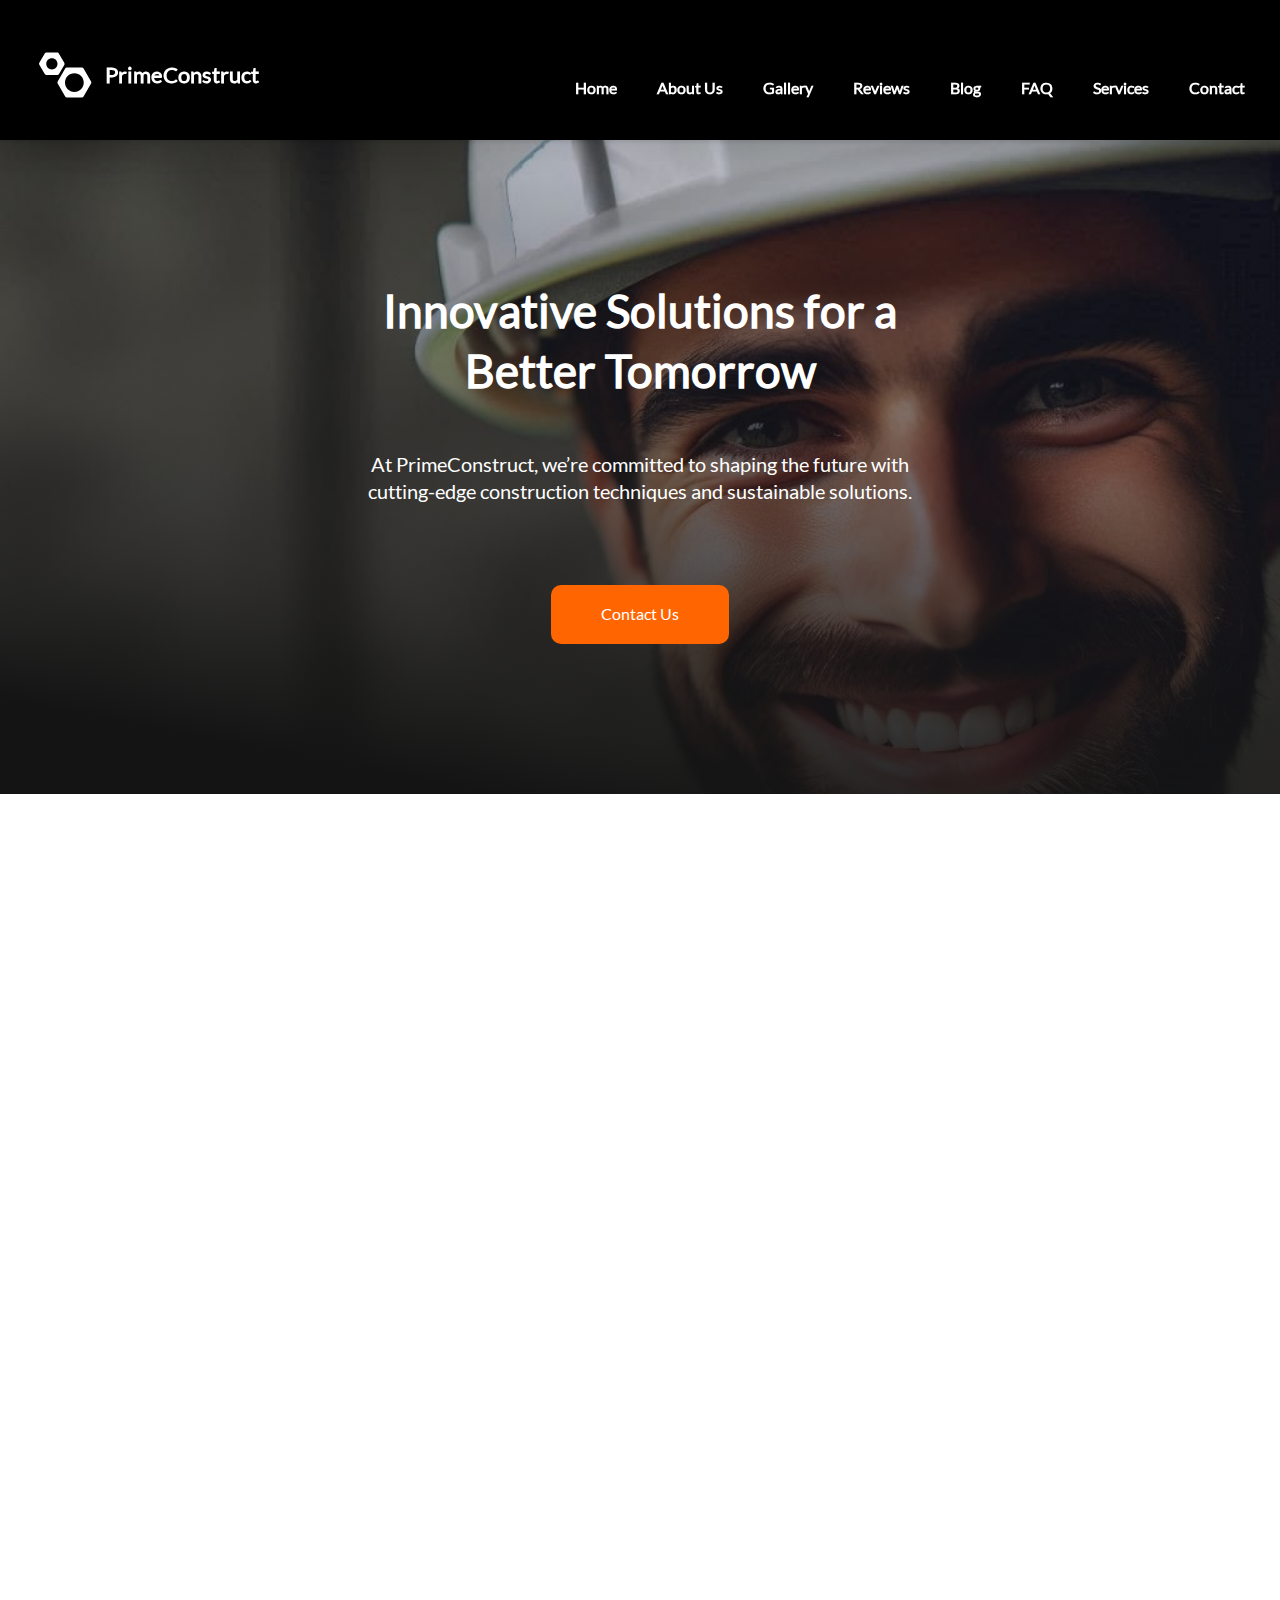
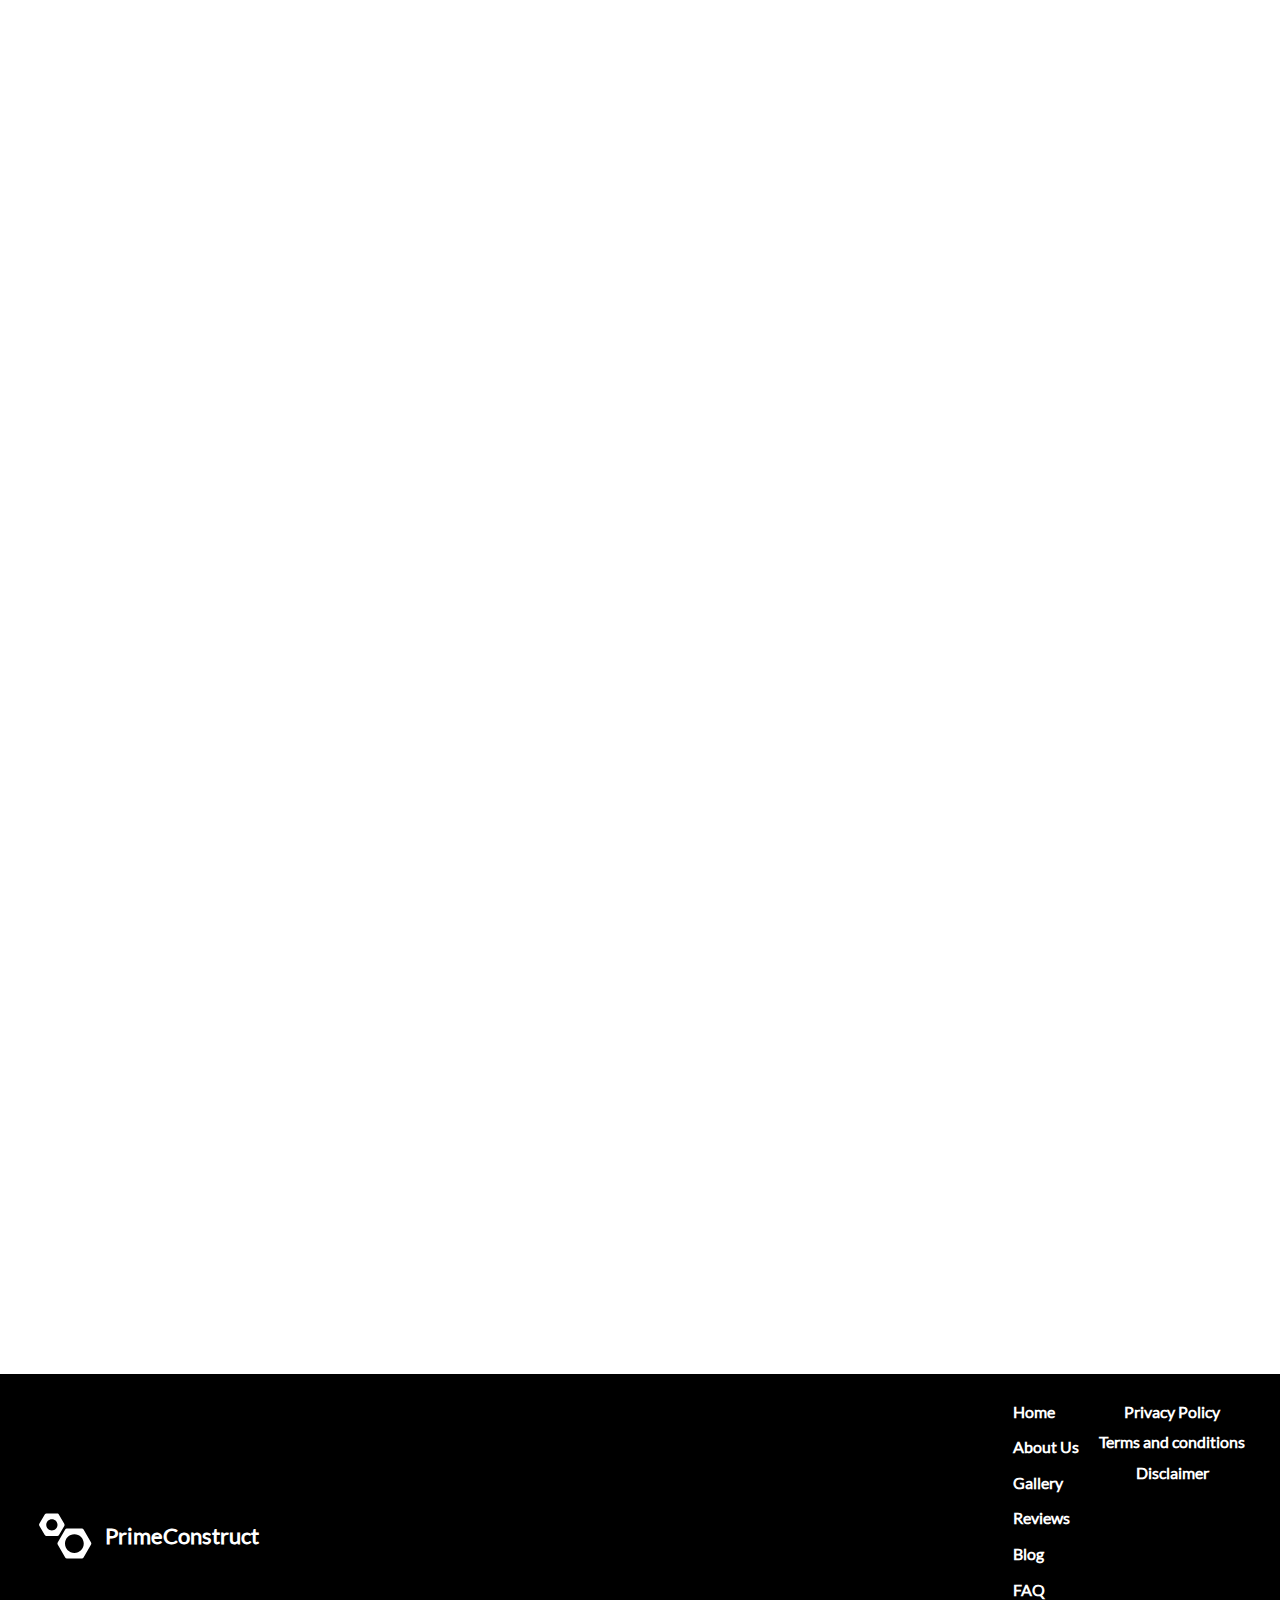
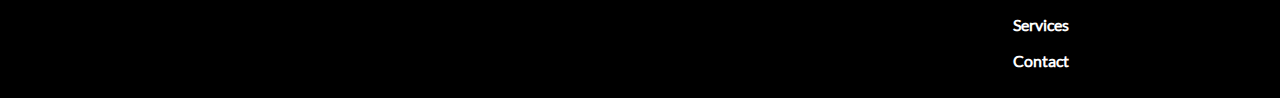
<file: index.html>
<!DOCTYPE html>
<html lang="en">

<head>
    <meta charset="UTF-8">
    <meta name="viewport" content="width=device-width, initial-scale=1.0">
    <title>PrimeConstruct - Creating Buildings That Shape the Future</title>
    <meta name="description"
        content="At PrimeConstruct, we build for the future, offering sustainable and cutting-edge construction services.">

    <link rel="stylesheet" href="css/style.css">
    <link rel="icon" type="image/x-icon" href="favicon.ico">
</head>

<body>
    <div class="wrapper">
        <div id="header-placeholder"></div>
        <main>
            <section class="baner section">
                <div class="baner__container">
                    <div class="baner__title">
                        <h1>
                            Innovative Solutions for a Better Tomorrow
                        </h1>
                    </div>
                    <div class="baner__desc">
                        <p>
                            At PrimeConstruct, we’re committed to shaping the future with cutting-edge construction
                            techniques and sustainable solutions.
                        </p>
                    </div>
                    <div class="baner__btn">
                        <a href="contact.html">Contact Us</a>
                    </div>
                </div>
            </section>
            <section class="statistic section">
                <div class="statistic__container">
                    <div class="statistic__title">
                        <h2>
                            Our Achievements at a Glance
                        </h2>
                    </div>
                    <div class="statistic__items">
                        <div class="statistic__item">
                            <div class="statistic__item-title">
                                <h2>
                                    500+
                                </h2>
                            </div>
                            <div class="statistic__item-subtitle">
                                <p>
                                    Completed Projects
                                </p>
                            </div>
                        </div>
                        <div class="statistic__item">
                            <div class="statistic__item-title">
                                <h2>
                                    98%
                                </h2>
                            </div>
                            <div class="statistic__item-subtitle">
                                <p>
                                    Customer Satisfaction
                                </p>
                            </div>
                        </div>
                        <div class="statistic__item">
                            <div class="statistic__item-title">
                                <h2>
                                    120+
                                </h2>
                            </div>
                            <div class="statistic__item-subtitle">
                                <p>
                                    Skilled Professionals
                                </p>
                            </div>
                        </div>
                    </div>
                </div>
            </section>
            <section class="info section">
                <div class="info__container">
                    <div class="info__left">
                        <div class="info__title">
                            <h2>
                                Building a Sustainable Future
                            </h2>
                        </div>
                        <div class="info__desc">
                            <p>
                                At PrimeConstruct, we believe in the power of construction to transform not just
                                landscapes, but entire communities. Our commitment to sustainability drives us to
                                implement eco-friendly practices in every project, ensuring that we leave a positive
                                impact on the environment and the people we serve.
                            </p>
                            <br>
                            <p>With over 20 years of experience in the construction industry, our team of dedicated
                                professionals is equipped with the knowledge and expertise to tackle any challenge. From
                                residential homes to commercial buildings, we focus on delivering quality and excellence
                                in every endeavor. We understand that each project is unique, and we work closely with
                                our clients to bring their visions to life while maintaining the highest standards of
                                safety and quality.</p>
                            <br>
                            <p>
                                Innovation is at the heart of what we do. We leverage the latest technologies and
                                construction methods to enhance efficiency and reduce waste, making sure that our
                                processes are as streamlined and environmentally friendly as possible.
                            </p>

                        </div>
                    </div>
                    <div class="info__right">
                        <div class="info__img">
                            <img src="assets/img/info.jpeg" alt="info">
                        </div>
                    </div>
                </div>
            </section>

            <section class="consultation section">
                <div class="consultation__container">
                    <div class="consultation__left">
                        <div class="consultation__img">
                            <img src="assets/img/consultation.jpeg" alt="consultation">
                        </div>
                    </div>
                    <div class="consultation__right">
                        <div class="consultation__title">
                            <h2>
                                Start Your Journey with Us
                            </h2>
                        </div>
                        <form class="consultation__form" action="thanks_form.php" method="post">
                            <div class="consultation__form-main">
                                <input type="text" placeholder="Your name" required name="name">
                                <input type="email" placeholder="Your email" required name="email">
                                <textarea name="message" placeholder="Your Message" cols="30" rows="5"
                                    required></textarea>
                                <button type="submit" required>Send</button>
                            </div>
                            <div class="checkbox-consultation">
                                <input name="privacy" value="on" type="checkbox" required>
                                <span>I accept
                                    <a href="privacy-policy.html">
                                        the Privacy Policy
                                    </a>
                                </span>
                            </div>
                        </form>
                    </div>
                </div>
            </section>
        </main>
        <div id="footer-placeholder"></div>
    </div>
    <script src="js/header.js"></script>
    <script src="js/footer.js"></script>
    <script src="js/smooth.js"></script>
</body>

</html>
</file>
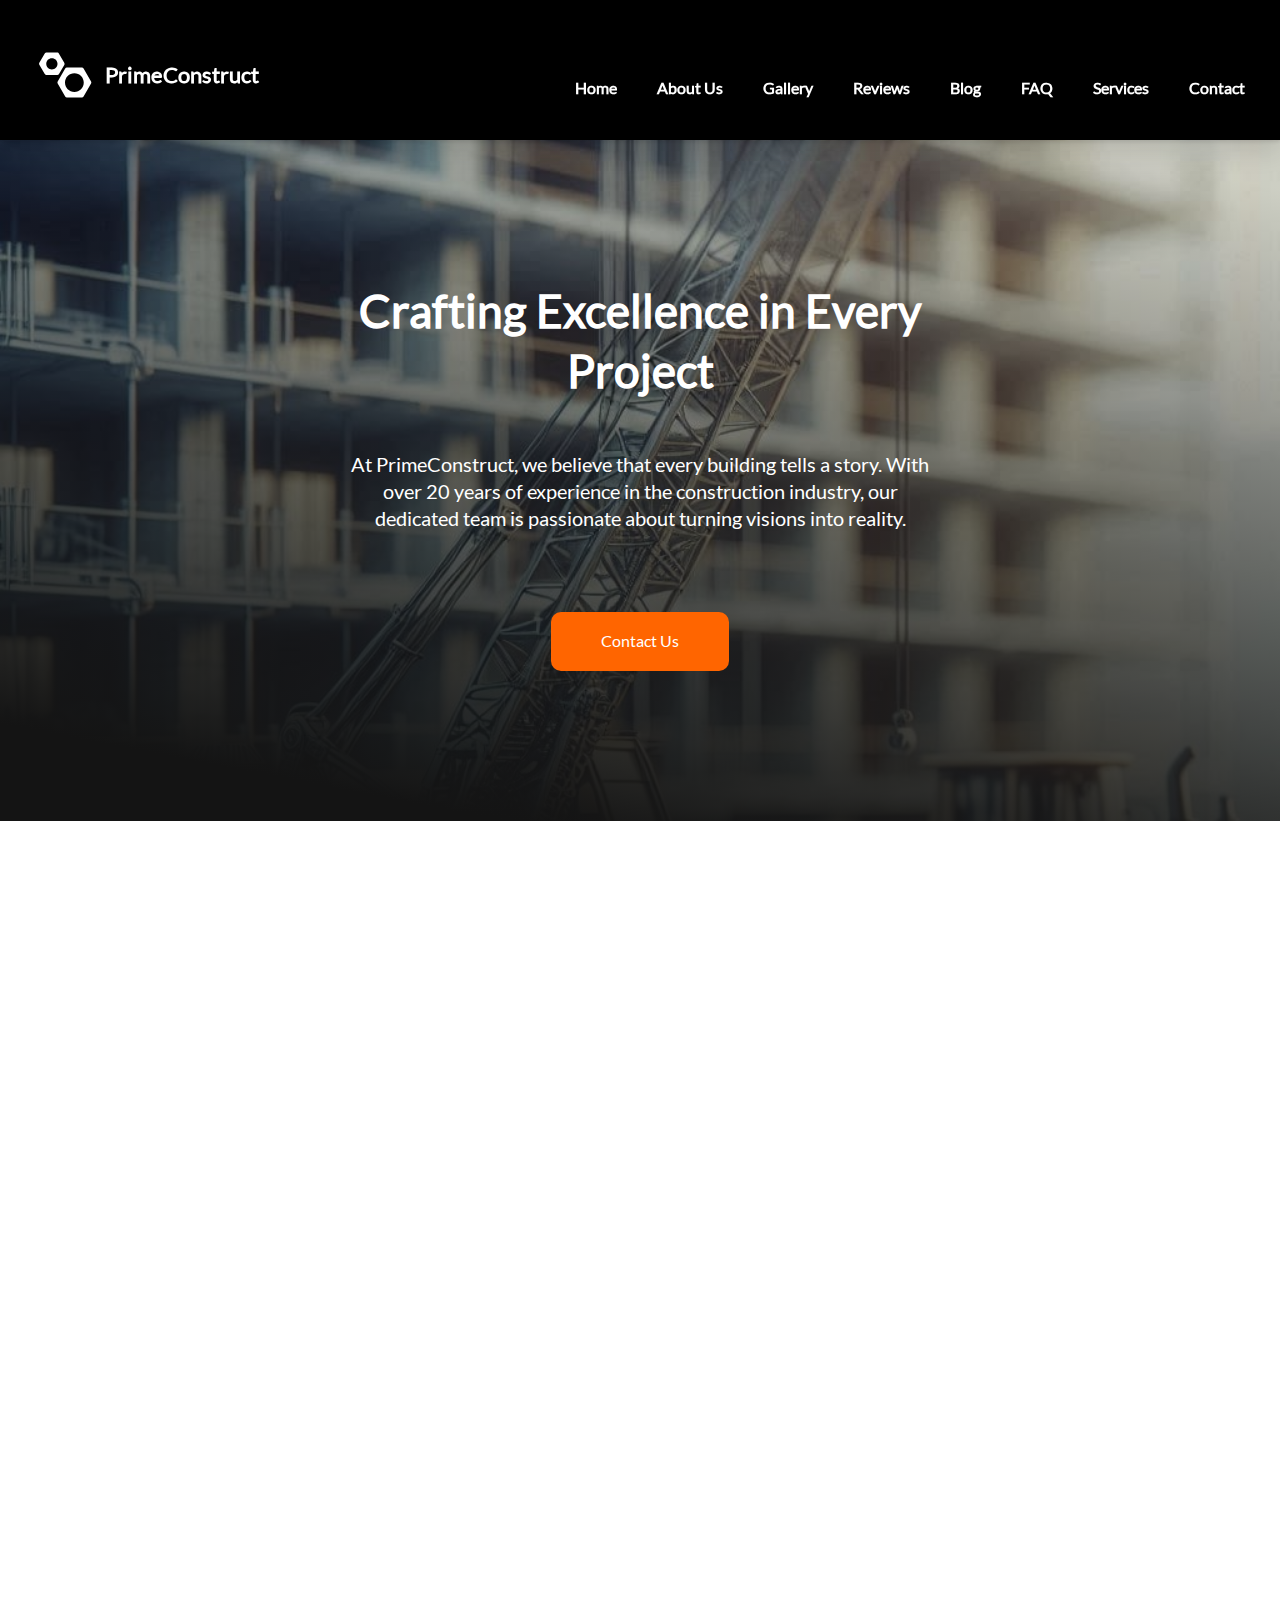
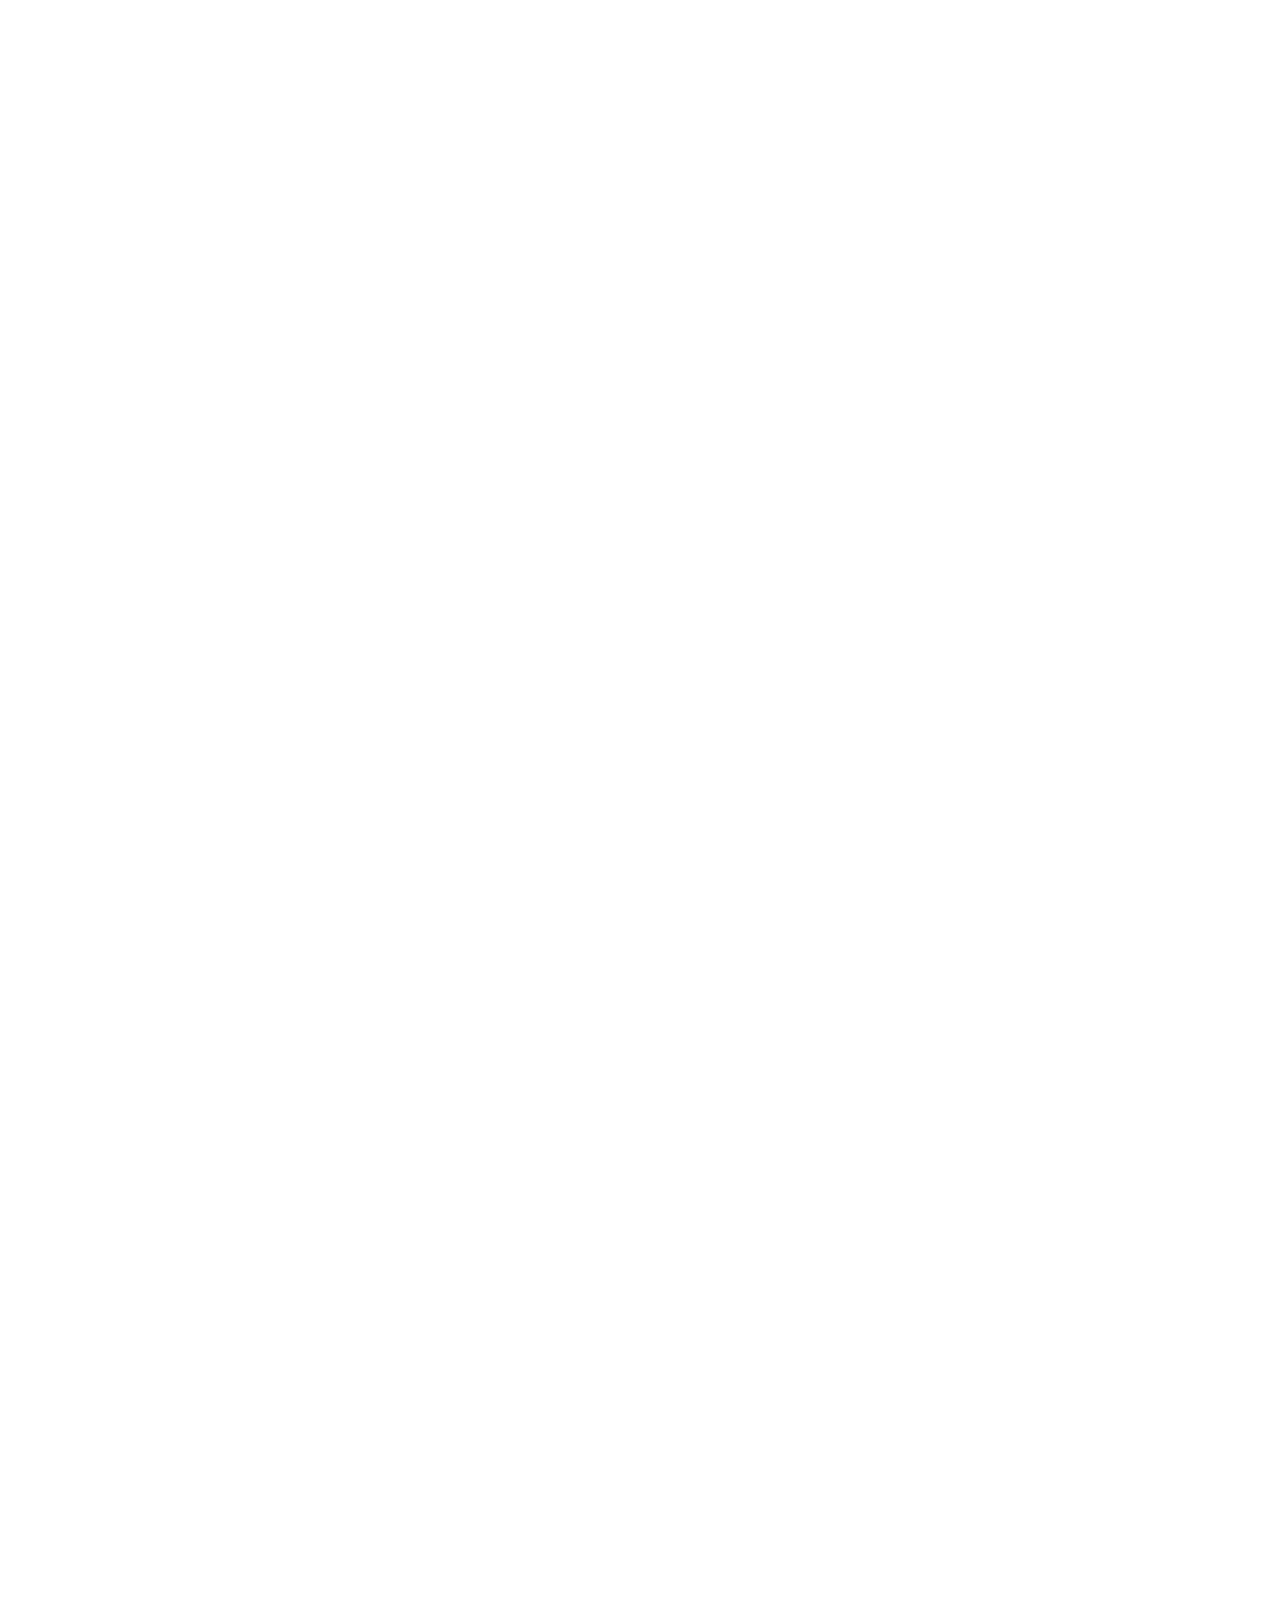
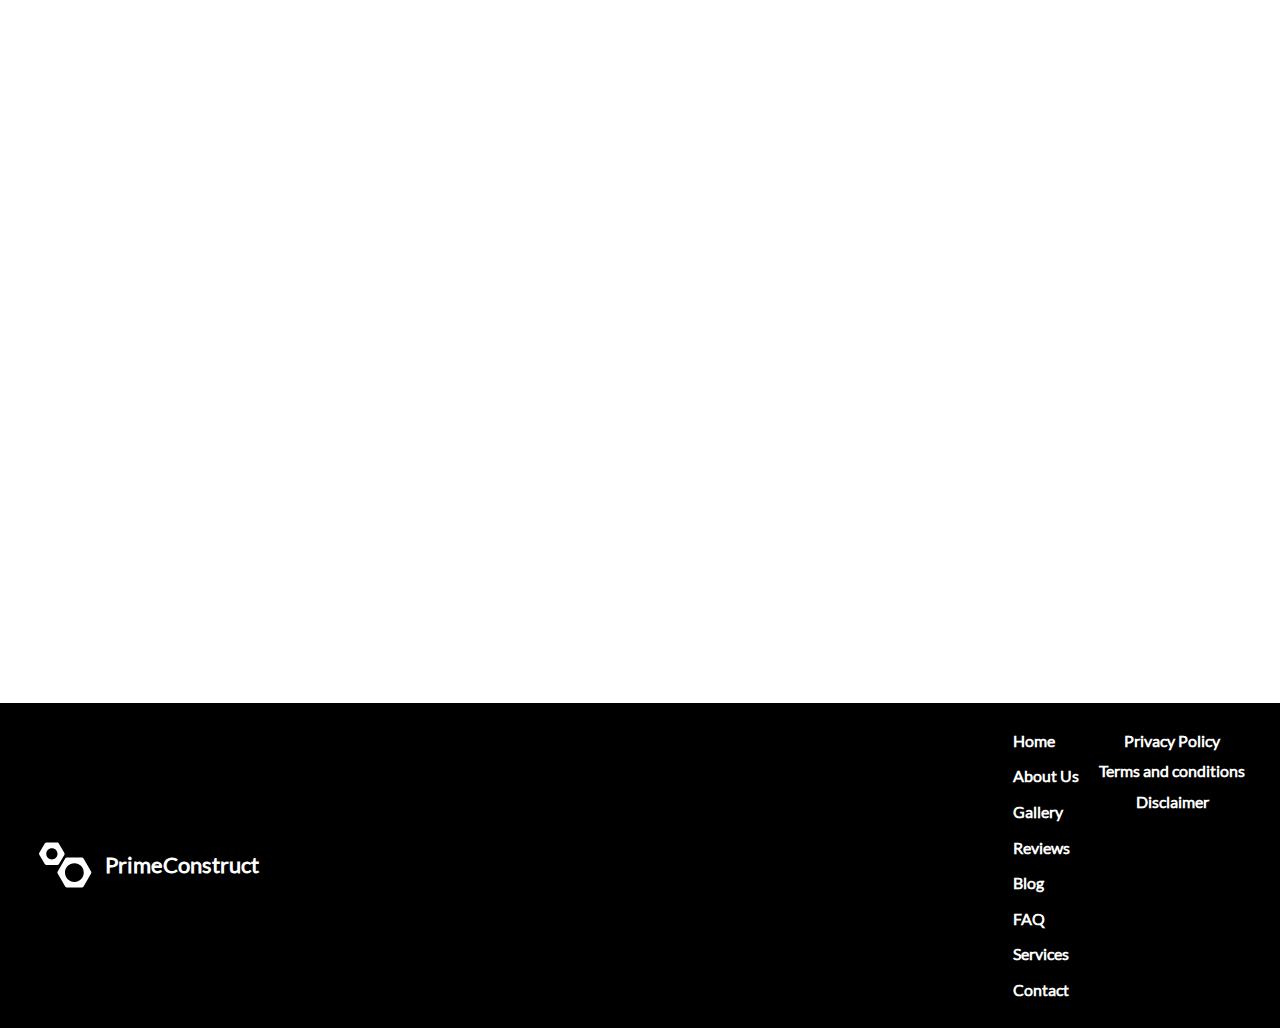
<file: about.html>
<!DOCTYPE html>
<html lang="en">

<head>
    <meta charset="UTF-8">
    <meta name="viewport" content="width=device-width, initial-scale=1.0">
    <title>PrimeConstruct - Your Trusted Partner in Building Excellence</title>
    <meta name="description"
        content="PrimeConstruct offers top-tier construction services, delivering innovative building solutions with quality and precision.">

    <link rel="stylesheet" href="css/style.css">
    <link rel="icon" type="image/x-icon" href="favicon.ico">
</head>

<body>
    <div class="wrapper">
        <div id="header-placeholder"></div>
        <main>
            <section class="about section">
                <div class="about__container">
                    <div class="about__title">
                        <h1>
                            Crafting Excellence in Every Project
                        </h1>
                    </div>
                    <div class="about__desc">
                        <p>
                            At PrimeConstruct, we believe that every building tells a story. With over 20 years of
                            experience in the construction industry, our dedicated team is passionate about turning
                            visions into reality.
                        </p>
                    </div>
                    <div class="about__btn">
                        <a href="contact.html">Contact Us</a>
                    </div>
                </div>
            </section>
            <section class="about-info section">
                <div class="about-info__container">
                    <div class="about-info__left">
                        <div class="about-info__title">
                            <h2>
                                Our Journey: Building Dreams with Integrity
                            </h2>
                        </div>
                        <div class="about-info__desc">
                            <p>
                                Welcome to PrimeConstruct, where our mission is to transform your dreams into tangible
                                realities. Established over two decades ago, we have built a reputation for excellence
                                in the construction industry by delivering high-quality projects that stand the test of
                                time. Our journey began with a simple idea: to create spaces that enhance the lives of
                                those who inhabit them.
                            </p>
                            <br>
                            <p>At PrimeConstruct, we understand that construction is not just about bricks and mortar;
                                it’s about people. Our team is comprised of skilled professionals, including architects,
                                engineers, and project managers, all dedicated to ensuring that every project reflects
                                our core values of integrity, innovation, and sustainability. We believe in
                                collaborating closely with our clients, listening to their needs, and providing tailored
                                solutions that exceed expectations.</p>
                            <br>
                            <p>
                                We are proud to embrace modern construction techniques and sustainable practices,
                                reducing our environmental impact while maintaining the highest standards of quality.
                            </p>

                        </div>
                    </div>
                    <div class="about-info__right">
                        <div class="about-info__img">
                            <img src="assets/img/aboutInfo.jpeg" alt="about-info">
                        </div>
                    </div>
                </div>
            </section>
            <section class="team section">
                <div class="team__container">
                    <div class="team__title">
                        <h2>
                            The Faces Behind Our Success
                        </h2>
                    </div>
                    <div class="team__items">
                        <div class="team__item">
                            <div class="team__item-img">
                                <img src="assets/img/team1.jpeg" alt="team">
                            </div>
                            <div class="team__item-content">
                                <div class="team__item-name">
                                    <p>
                                        John Doe
                                    </p>
                                </div>
                                <div class="team__item-desc">
                                    <p>
                                        With over 10 years of experience, John ensures that all projects run smoothly
                                        and efficiently from start to finish.
                                    </p>
                                </div>
                            </div>
                        </div>
                        <div class="team__item">
                            <div class="team__item-img">
                                <img src="assets/img/team2.jpeg" alt="team">
                            </div>
                            <div class="team__item-content">
                                <div class="team__item-name">
                                    <p>
                                        Jane Smith
                                    </p>
                                </div>
                                <div class="team__item-desc">
                                    <p>
                                        Jane brings creative visions to life, designing innovative structures that
                                        combine functionality and aesthetics.
                                    </p>
                                </div>
                            </div>
                        </div>
                        <div class="team__item">
                            <div class="team__item-img">
                                <img src="assets/img/team3.jpeg" alt="team">
                            </div>
                            <div class="team__item-content">
                                <div class="team__item-name">
                                    <p>
                                        Michael Brown
                                    </p>
                                </div>
                                <div class="team__item-desc">
                                    <p>
                                        Mike's expertise in construction techniques ensures that all builds meet the
                                        highest safety and quality standards.
                                    </p>
                                </div>
                            </div>
                        </div>
                        <div class="team__item">
                            <div class="team__item-img">
                                <img src="assets/img/team4.jpeg" alt="team">
                            </div>
                            <div class="team__item-content">
                                <div class="team__item-name">
                                    <p>
                                        Emily Davis
                                    </p>
                                </div>
                                <div class="team__item-desc">
                                    <p>
                                        Emily specializes in creating stunning interiors, focusing on creating spaces
                                        that reflect the client's vision and lifestyle.
                                    </p>
                                </div>
                            </div>
                        </div>
                    </div>
                </div>
            </section>
            <section class="subscribe section">
                <div class="subscribe__container">
                    <div class="subscribe__title">
                        <h2>
                            Stay Connected with PrimeConstruct
                        </h2>
                    </div>
                    <div class="subscribe__desc">
                        <p>Join our community and be the first to know about our latest projects, industry insights, and
                            exclusive offers. Subscribe to our newsletter and receive valuable updates straight to your
                            inbox.</p>
                    </div>
                    <form class="subscribe__form" action="thanks_form.php" method="post">
                        <div class="subscribe__form-main">
                            <input type="email" placeholder="Your email" required name="email">
                            <button type="submit" required>Subscribe</button>
                        </div>
                        <div class="checkbox-subscribe">
                            <input name="privacy" value="on" type="checkbox" required>
                            <span>I accept
                                <a href="privacy-policy.html">
                                    the Privacy Policy
                                </a>
                            </span>
                        </div>
                    </form>
                </div>
            </section>
        </main>
        <div id="footer-placeholder"></div>
    </div>
    <script src="js/header.js"></script>
    <script src="js/footer.js"></script>
    <script src="js/smooth.js"></script>
</body>

</html>
</file>
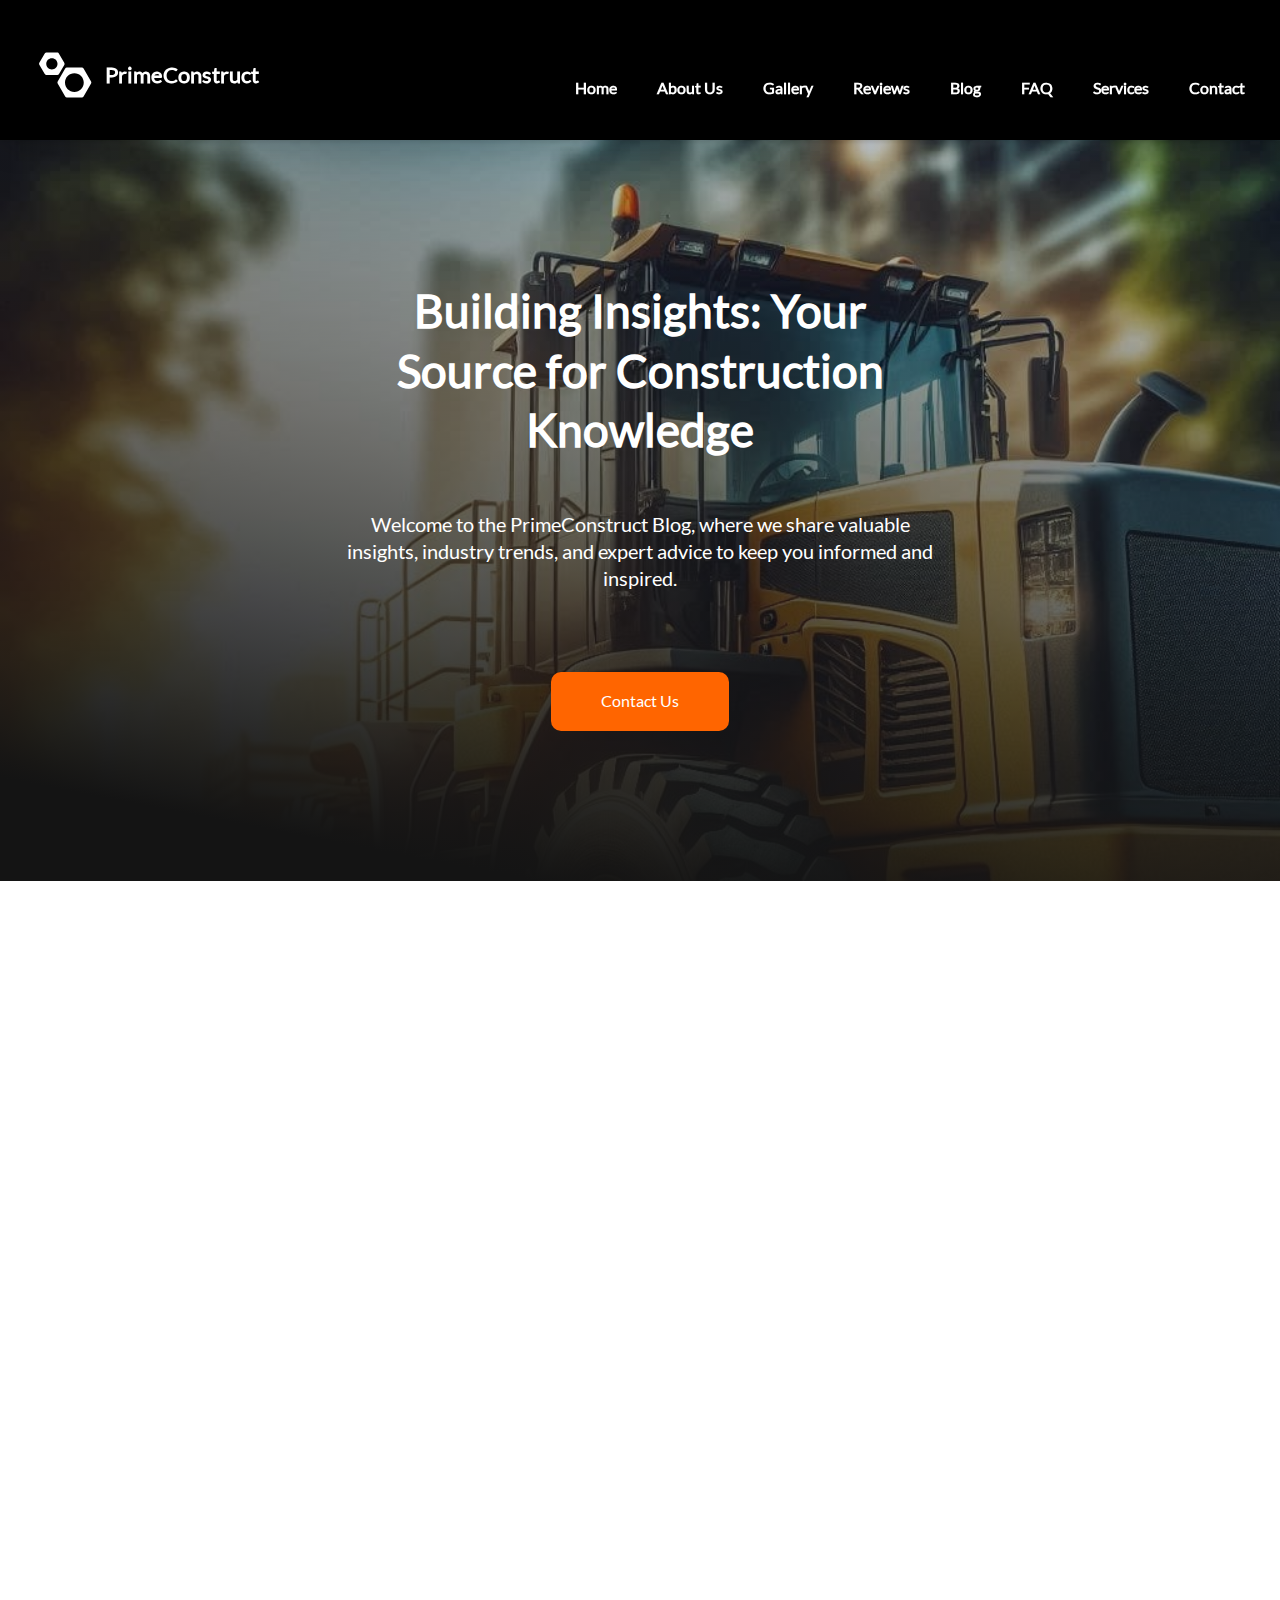
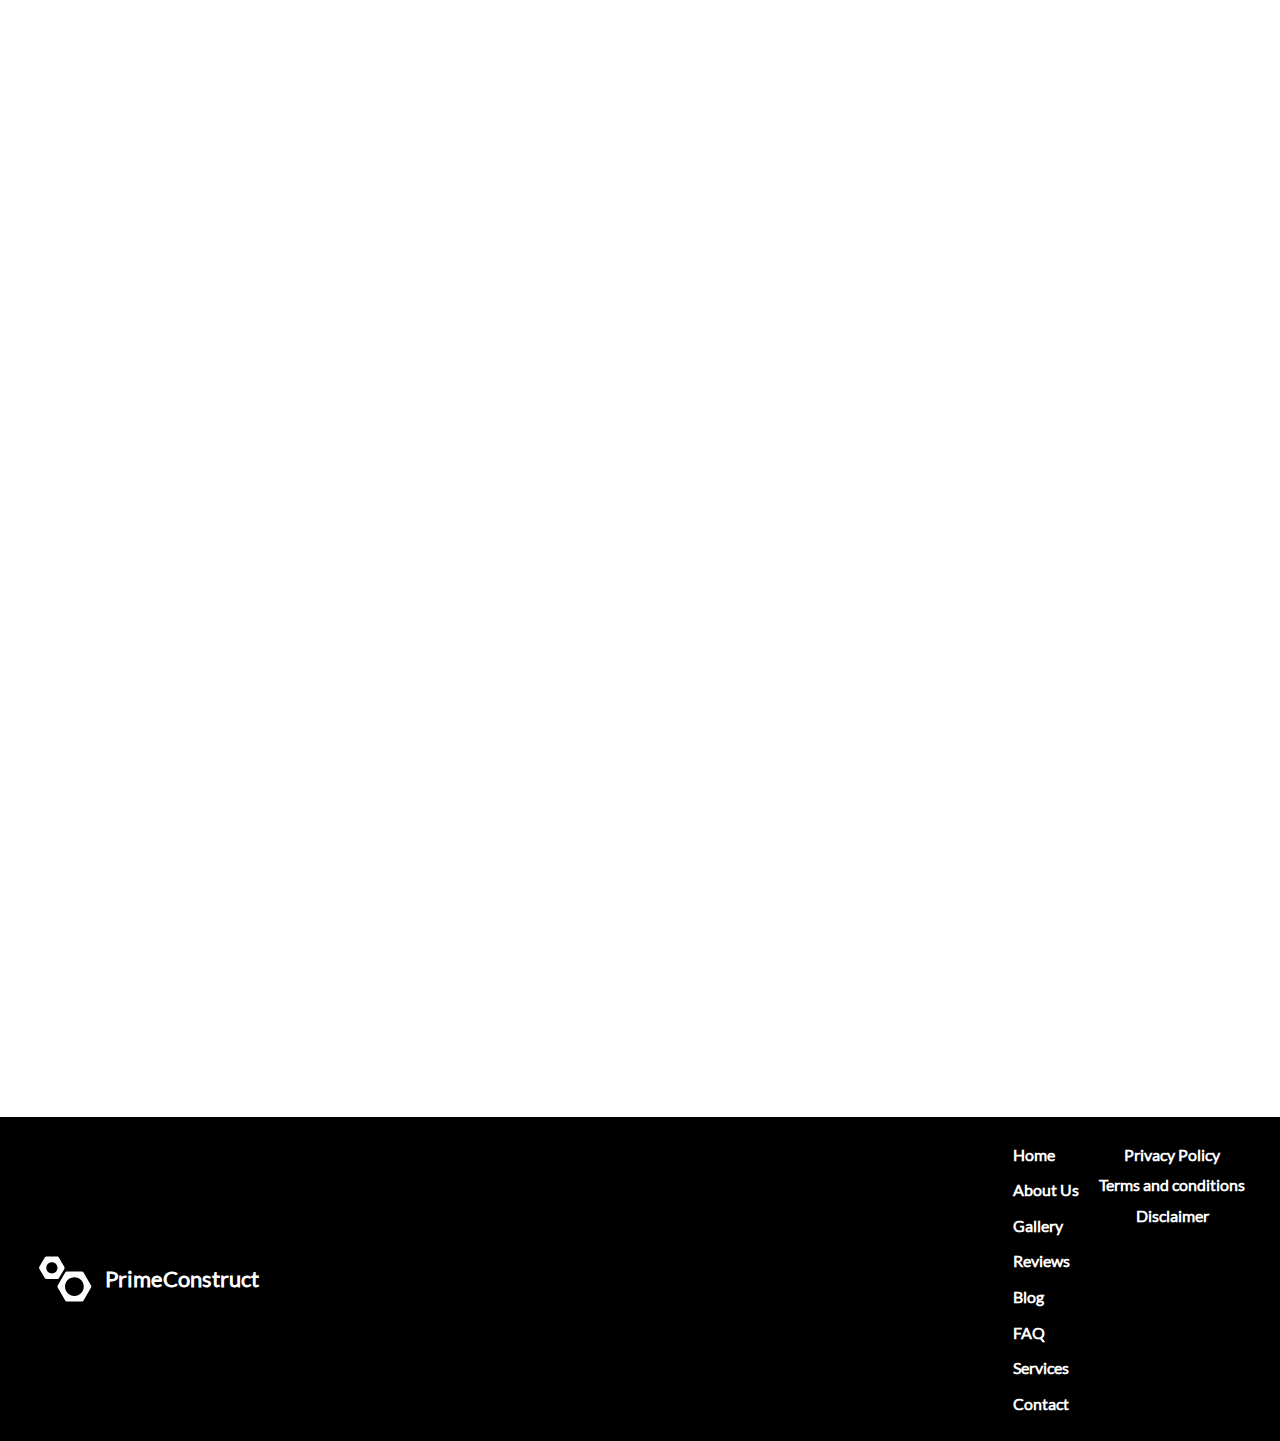
<file: blog.html>
<!DOCTYPE html>
<html lang="en">

<head>
    <meta charset="UTF-8">
    <meta name="viewport" content="width=device-width, initial-scale=1.0">
    <title>PrimeConstruct | Building a Better Future Together</title>
    <meta name="description"
        content="At PrimeConstruct, we specialize in sustainable and modern construction practices to bring your vision to life.">

    <link rel="stylesheet" href="css/style.css">
    <link rel="icon" type="image/x-icon" href="favicon.ico">
</head>

<body>
    <div class="wrapper">
        <div id="header-placeholder"></div>
        <main>
            <section class="blog-baner section">
                <div class="blog-baner__container">
                    <div class="blog-baner__title">
                        <h1>
                            Building Insights: Your Source for Construction Knowledge
                        </h1>
                    </div>
                    <div class="blog-baner__desc">
                        <p>
                            Welcome to the PrimeConstruct Blog, where we share valuable insights, industry trends, and
                            expert advice to keep you informed and inspired.
                        </p>
                    </div>
                    <div class="blog-baner__btn">
                        <a href="contact.html">Contact Us</a>
                    </div>
                </div>
            </section>
            <section class="blog section">
                <div class="blog__container">
                <div class="blog__title">
                    <h2>
                        Latest Insights from Our Blog
                    </h2>
                </div>
                <div class="blog__items">
                    <div class="blog__item">
                        <div class="blog__item-img">
                            <img src="assets/img/blog1.jpeg" alt="Innovative Building Materials">
                        </div>
                        <div class="blog__item-content">
                            <div class="blog__item-title">
                                <h3>
                                    Innovative Building Materials: The Future of Construction
                                </h3>
                            </div>
                            <div class="blog__item-desc">
                                <p>
                                    Explore the latest advancements in building materials that are shaping the future of
                                    construction. Discover how these innovations are enhancing durability and
                                    sustainability.
                                </p>
                            </div>
                        </div>
                    </div>
                    <div class="blog__item">
                        <div class="blog__item-img">
                            <img src="assets/img/blog2.jpeg" alt="Sustainable Practices">
                        </div>
                        <div class="blog__item-content">
                            <div class="blog__item-title">
                                <h3>
                                    Sustainable Practices in Construction
                                </h3>
                            </div>
                            <div class="blog__item-desc">
                                <p>
                                    Learn about sustainable building practices that not only benefit the environment but
                                    also reduce costs and improve efficiency in construction projects.
                                </p>
                            </div>
                        </div>
                    </div>
                    <div class="blog__item">
                        <div class="blog__item-img">
                            <img src="assets/img/blog3.jpeg" alt="Top Design Trends">
                        </div>
                        <div class="blog__item-content">
                            <div class="blog__item-title">
                                <h3>
                                    Top Design Trends for Modern Homes
                                </h3>
                            </div>
                            <div class="blog__item-desc">
                                <p>
                                    Stay ahead of the curve with our roundup of the top design trends that are
                                    redefining modern homes. Find inspiration for your next renovation or new build.
                                </p>
                            </div>
                        </div>
                    </div>
                    <div class="blog__item">
                        <div class="blog__item-img">
                            <img src="assets/img/blog4.jpeg" alt="Project Management Tips">
                        </div>
                        <div class="blog__item-content">
                            <div class="blog__item-title">
                                <h3>
                                    Project Management Tips for Successful Builds
                                </h3>
                            </div>
                            <div class="blog__item-desc">
                                <p>
                                    Effective project management is key to a successful construction project. Explore
                                    our top tips to ensure your project stays on track and within budget.
                                </p>
                            </div>
                        </div>
                    </div>
                </div>
            </div>
            </section>

        </main>
        <div id="footer-placeholder"></div>
    </div>
    <script src="js/header.js"></script>
    <script src="js/footer.js"></script>
    <script src="js/smooth.js"></script>
</body>

</html>
</file>
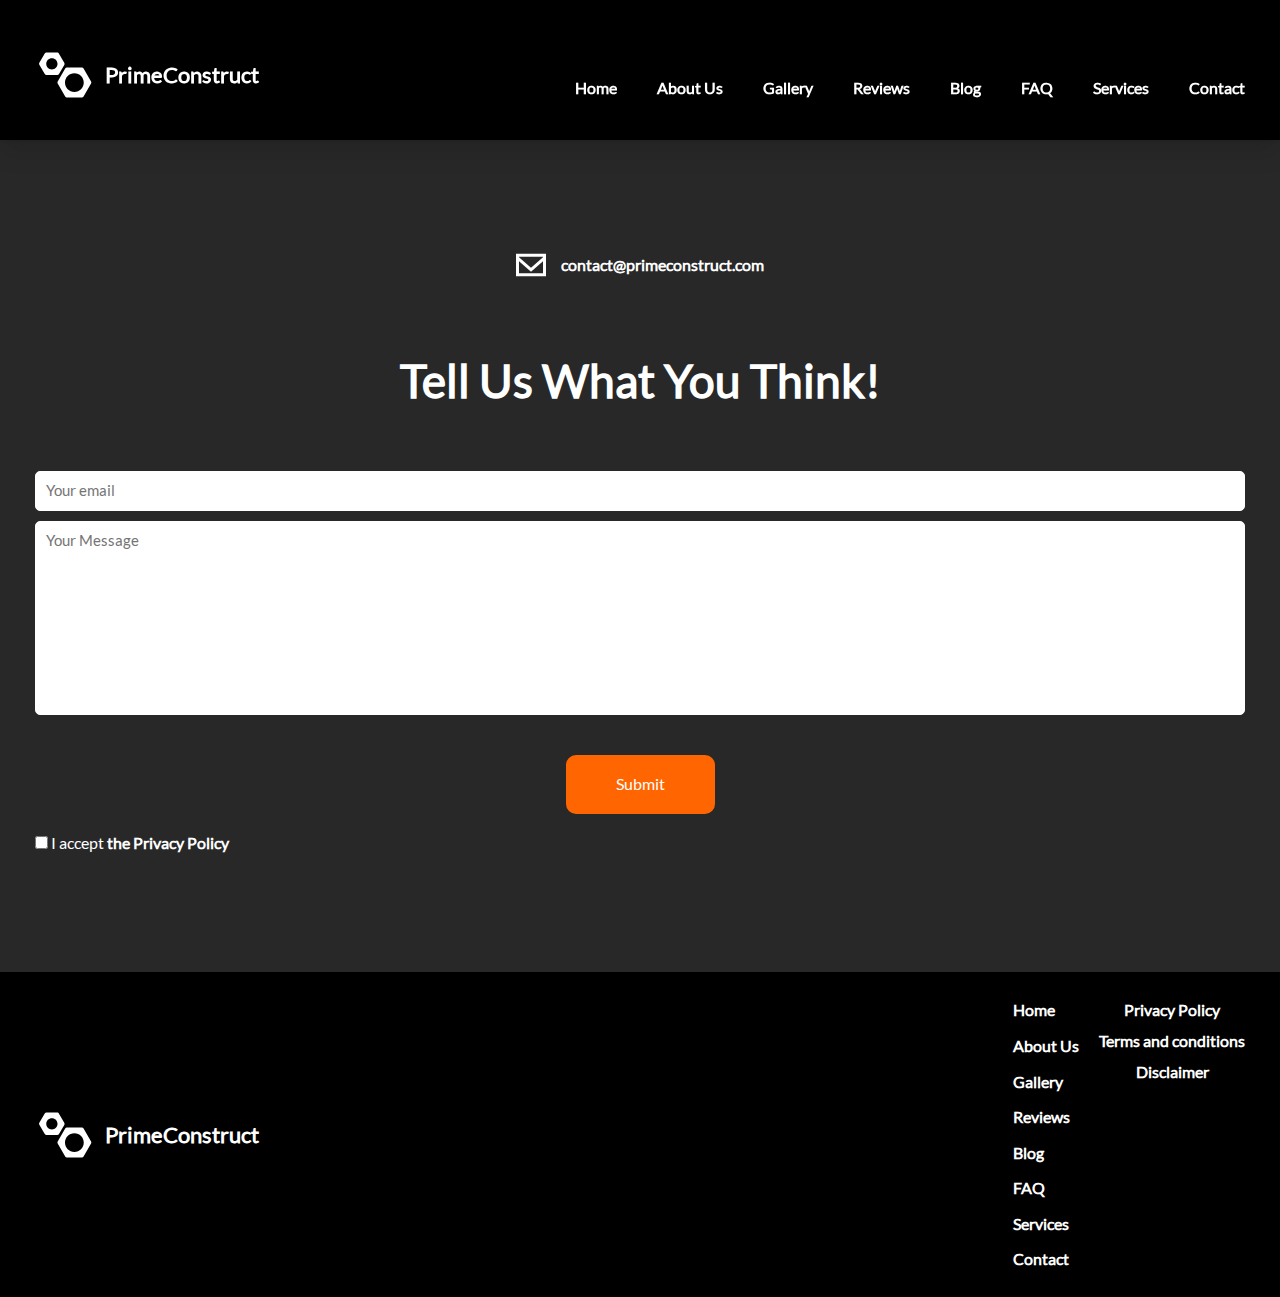
<file: contact.html>
<!DOCTYPE html>
<html lang="en">

<head>
    <meta charset="UTF-8">
    <meta name="viewport" content="width=device-width, initial-scale=1.0">
    <title>PrimeConstruct - Expertise in Commercial and Residential Construction</title>
<meta name="description" content="PrimeConstruct is a leader in commercial and residential construction, offering reliable services from start to finish.">
    
    <link rel="stylesheet" href="css/style.css">
    <link rel="icon" type="image/x-icon" href="favicon.ico">
</head>

<body>
    <div class="wrapper">
        <div id="header-placeholder"></div>
        <main>
            <section class="feedback section">
                <div class="feedback__container">
                    <div class="feedback__left">

                        <div class="feedback__item">
                            <img src="assets/img/email.svg" alt="contact">
                            <a href="mailto:contact@primeconstruct.com">contact@primeconstruct.com</a>
                        </div>

                    </div>
                    <div class="feedback__right">
                        <div class="feedback__title">
                            <h1>
                                Tell Us What You Think!
                            </h1>
                        </div>
                        <form class="feedback__form" action="thanks_form.php" method="post">
                            <div class="feedback__form-main">
                                <input type="email" placeholder="Your email" required name="email">
                                <textarea name="message" placeholder="Your Message" cols="30" rows="10"
                                    required></textarea>
                                <button type="submit" required>Submit</button>
                            </div>
                            <div class="checkbox-feedback">
                                <input name="privacy" value="on" type="checkbox" required>
                                <span>I accept
                                    <a href="privacy-policy.html">
                                        the Privacy Policy
                                    </a>
                                </span>
                            </div>
                        </form>
                    </div>
                </div>
            </section>
        </main>
        <div id="footer-placeholder"></div>
    </div>
    <script src="js/header.js"></script>
    <script src="js/footer.js"></script>
    <script src="js/smooth.js"></script>
</body>

</html>
</file>
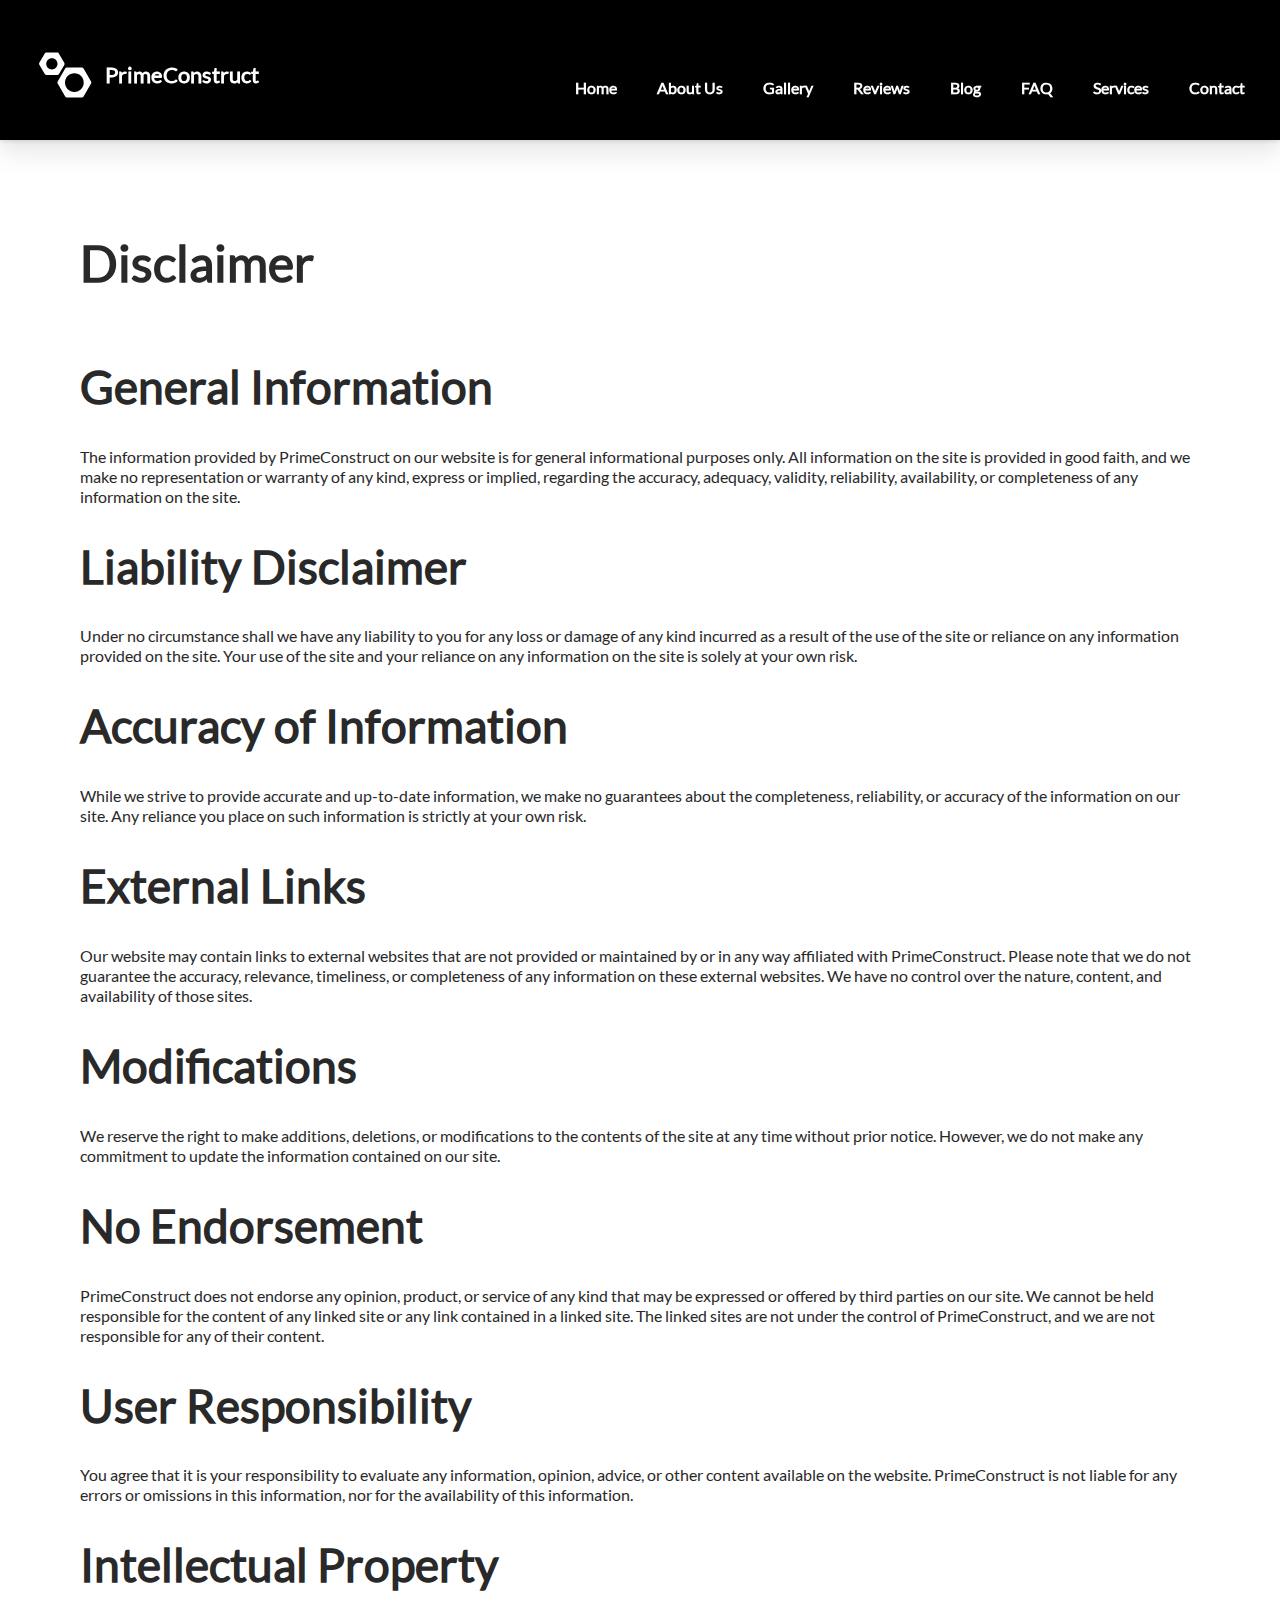
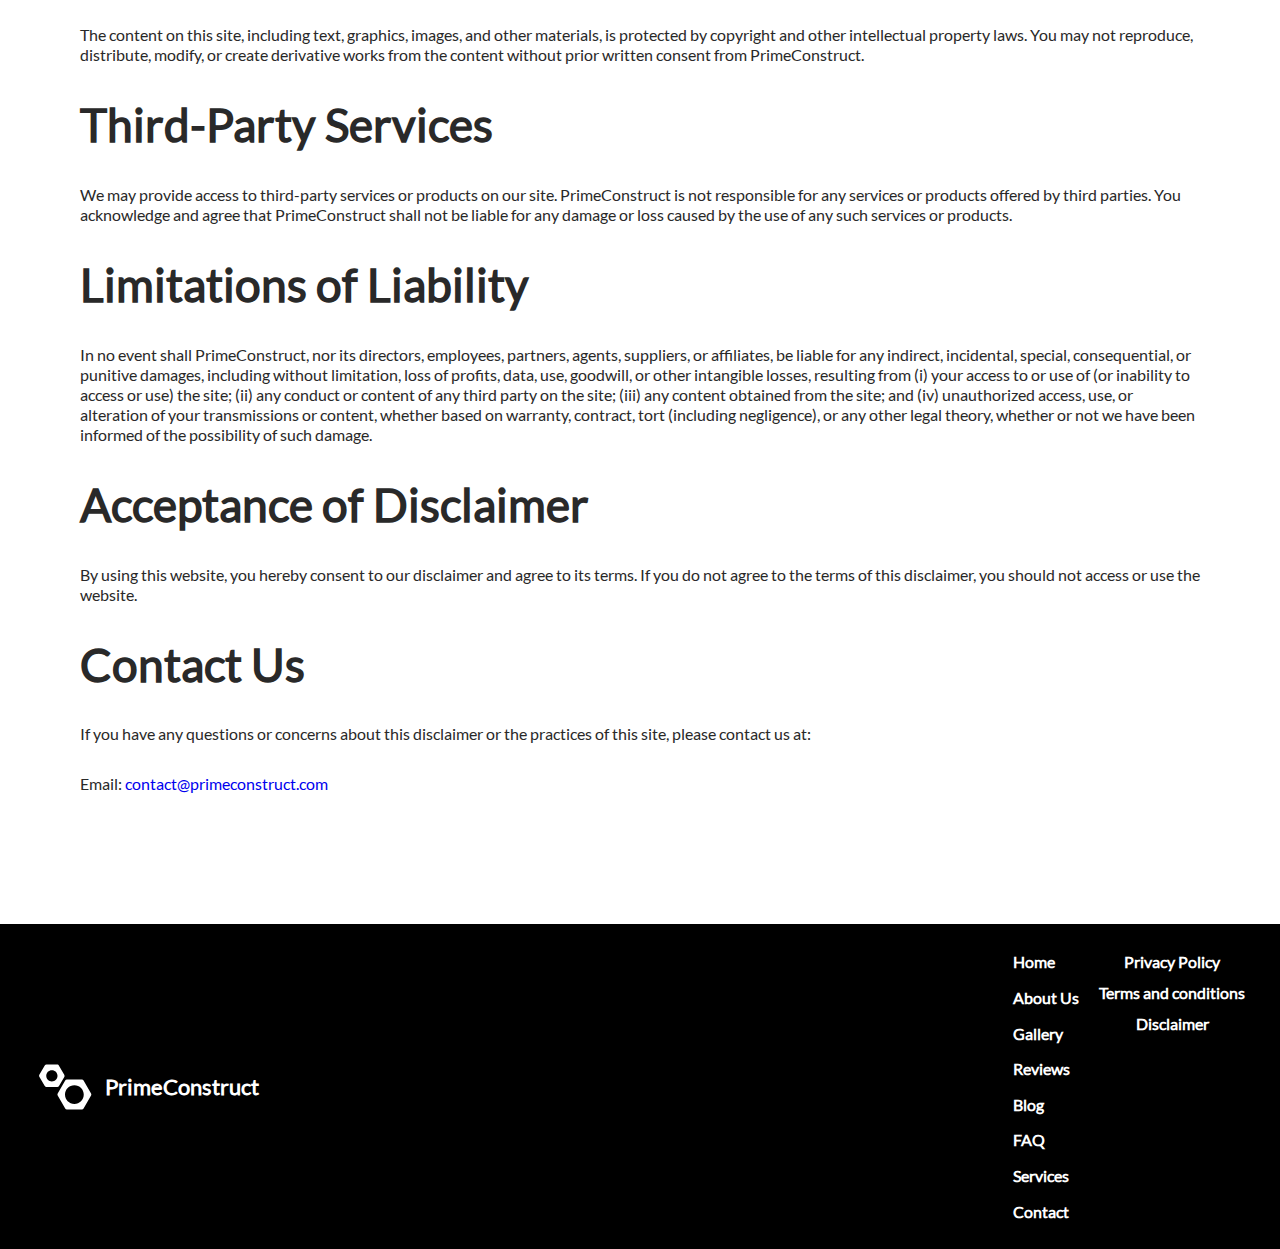
<file: disclaimer.html>
<!DOCTYPE html>
<html lang="en">

<head>
    <meta charset="UTF-8">
    <meta name="viewport" content="width=device-width, initial-scale=1.0">
    <title>PrimeConstruct | High-Quality Construction Services You Can Trust</title>
    <meta name="description"
        content="From concept to completion, PrimeConstruct provides quality construction services with a focus on safety and innovation.">

    <link rel="stylesheet" href="css/style.css">
    <link rel="icon" type="image/x-icon" href="favicon.ico">
</head>

<body>
    <div class="wrapper">
        <div id="header-placeholder"></div>
        <main>
            <section class="disclaimer section">
                <div class="disclaimer__container">
                    <h1>Disclaimer</h1>

                    <h2>General Information</h2>
                    <p>The information provided by PrimeConstruct on our website is for general informational purposes
                        only. All information on the site is provided in good faith, and we make no representation or
                        warranty of any kind, express or implied, regarding the accuracy, adequacy, validity,
                        reliability, availability, or completeness of any information on the site.</p>

                    <h2>Liability Disclaimer</h2>
                    <p>Under no circumstance shall we have any liability to you for any loss or damage of any kind
                        incurred as a result of the use of the site or reliance on any information provided on the site.
                        Your use of the site and your reliance on any information on the site is solely at your own
                        risk.</p>

                    <h2>Accuracy of Information</h2>
                    <p>While we strive to provide accurate and up-to-date information, we make no guarantees about the
                        completeness, reliability, or accuracy of the information on our site. Any reliance you place on
                        such information is strictly at your own risk.</p>

                    <h2>External Links</h2>
                    <p>Our website may contain links to external websites that are not provided or maintained by or in
                        any way affiliated with PrimeConstruct. Please note that we do not guarantee the accuracy,
                        relevance, timeliness, or completeness of any information on these external websites. We have no
                        control over the nature, content, and availability of those sites.</p>

                    <h2>Modifications</h2>
                    <p>We reserve the right to make additions, deletions, or modifications to the contents of the site
                        at any time without prior notice. However, we do not make any commitment to update the
                        information contained on our site.</p>

                    <h2>No Endorsement</h2>
                    <p>PrimeConstruct does not endorse any opinion, product, or service of any kind that may be
                        expressed or offered by third parties on our site. We cannot be held responsible for the content
                        of any linked site or any link contained in a linked site. The linked sites are not under the
                        control of PrimeConstruct, and we are not responsible for any of their content.</p>

                    <h2>User Responsibility</h2>
                    <p>You agree that it is your responsibility to evaluate any information, opinion, advice, or other
                        content available on the website. PrimeConstruct is not liable for any errors or omissions in
                        this information, nor for the availability of this information.</p>

                    <h2>Intellectual Property</h2>
                    <p>The content on this site, including text, graphics, images, and other materials, is protected by
                        copyright and other intellectual property laws. You may not reproduce, distribute, modify, or
                        create derivative works from the content without prior written consent from PrimeConstruct.</p>

                    <h2>Third-Party Services</h2>
                    <p>We may provide access to third-party services or products on our site. PrimeConstruct is not
                        responsible for any services or products offered by third parties. You acknowledge and agree
                        that PrimeConstruct shall not be liable for any damage or loss caused by the use of any such
                        services or products.</p>

                    <h2>Limitations of Liability</h2>
                    <p>In no event shall PrimeConstruct, nor its directors, employees, partners, agents, suppliers, or
                        affiliates, be liable for any indirect, incidental, special, consequential, or punitive damages,
                        including without limitation, loss of profits, data, use, goodwill, or other intangible losses,
                        resulting from (i) your access to or use of (or inability to access or use) the site; (ii) any
                        conduct or content of any third party on the site; (iii) any content obtained from the site; and
                        (iv) unauthorized access, use, or alteration of your transmissions or content, whether based on
                        warranty, contract, tort (including negligence), or any other legal theory, whether or not we
                        have been informed of the possibility of such damage.</p>

                    <h2>Acceptance of Disclaimer</h2>
                    <p>By using this website, you hereby consent to our disclaimer and agree to its terms. If you do not
                        agree to the terms of this disclaimer, you should not access or use the website.</p>

                    <h2>Contact Us</h2>
                    <p>If you have any questions or concerns about this disclaimer or the practices of this site, please
                        contact us at:</p>
                    <p>Email: <a href="mailto:contact@primeconstruct.com">contact@primeconstruct.com</a></p>
                </div>
            </section>
        </main>
        <div id="footer-placeholder"></div>
    </div>
    <script src="js/header.js"></script>
    <script src="js/footer.js"></script>
    <script src="js/smooth.js"></script>
</body>

</html>
</file>
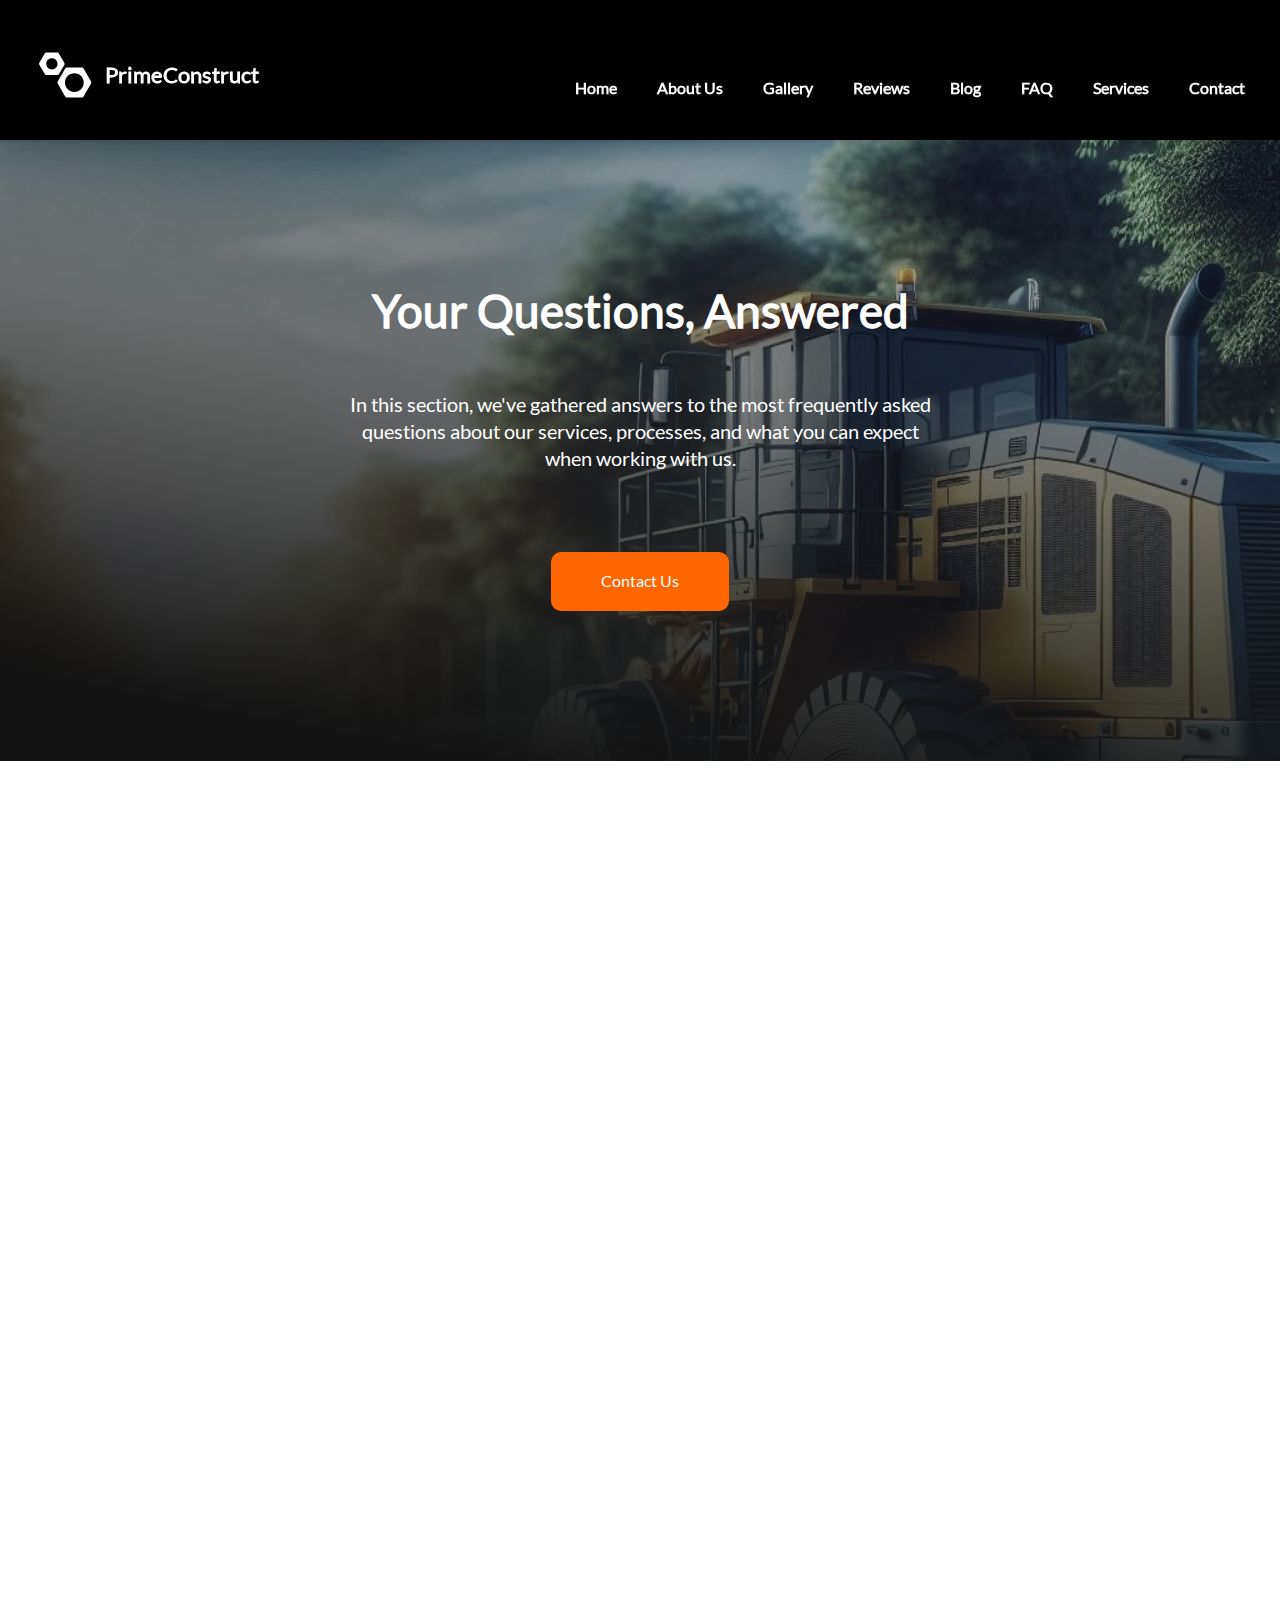
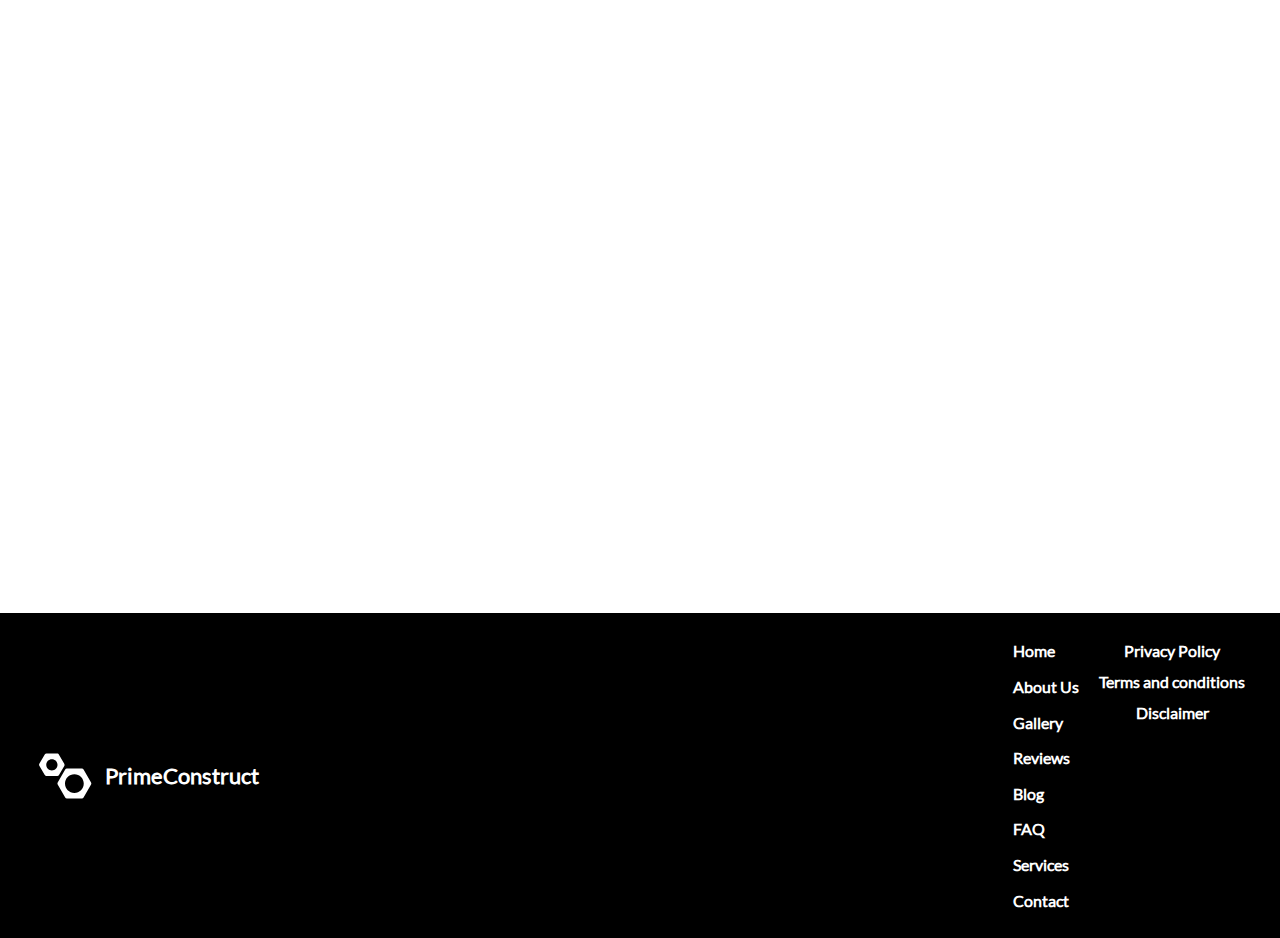
<file: faq.html>
<!DOCTYPE html>
<html lang="en">

<head>
    <meta charset="UTF-8">
    <meta name="viewport" content="width=device-width, initial-scale=1.0">
    <title>PrimeConstruct - Building Strong Foundations for Your Success</title>
    <meta name="description"
        content="PrimeConstruct is committed to building strong, durable, and aesthetically pleasing structures that stand the test of time.">

    <link rel="stylesheet" href="css/style.css">
    <link rel="icon" type="image/x-icon" href="favicon.ico">
</head>

<body>
    <div class="wrapper">
        <div id="header-placeholder"></div>
        <main>
            <section class="faq-baner section">
                <div class="faq-baner__container">
                    <div class="faq-baner__title">
                        <h1>
                            Your Questions, Answered
                        </h1>
                    </div>
                    <div class="faq-baner__desc">
                        <p>
                            In this section, we've gathered answers to the most frequently asked questions about our
                            services, processes, and what you can expect when working with us.
                        </p>
                    </div>
                    <div class="faq-baner__btn">
                        <a href="contact.html">Contact Us</a>
                    </div>
                </div>
            </section>
            <section class="faq-info section">
                <div class="faq-info__container">
                    <div class="faq-info__left">
                        <div class="faq-info__title">
                            <h2>
                                Everything You Need to Know
                            </h2>
                        </div>
                        <div class="faq-info__desc">
                            <p>
                                At PrimeConstruct, we believe that every successful project starts with clear
                                communication and complete transparency. We understand that starting a construction
                                project can feel overwhelming, with many aspects to consider—from initial planning and
                                design to materials, budgeting, timelines, and beyond. That’s why we’ve developed this
                                detailed FAQ section to provide you with all the information you need in one place.
                            </p>
                            <br>
                            <p>Here, you’ll find answers to the most common questions we receive, covering everything
                                from our construction process and services to how we ensure the highest quality
                                standards on every project. Whether you’re wondering about the initial steps of your
                                build, how we manage sustainable construction practices, or what happens after the
                                project is completed, our FAQ has you covered.</p>
                            <br>
                            <p>
                                We want to empower you with the knowledge to make informed decisions and feel confident
                                at every stage of the journey.
                            </p>

                        </div>
                    </div>
                    <div class="faq-info__right">
                        <div class="faq-info__img">
                            <img src="assets/img/faqInfo.jpeg" alt="faq-info">
                        </div>
                    </div>
                </div>
            </section>
            <section class="faq section" id="faq">
                <div class="faq__container">
                    <div class="faq__items">
                        <div class="faq__item">
                            <div class="faq__item-title">
                                <h3>What is the typical timeline for a construction project?</h3>
                                <span class="faq-toggle"></span>
                            </div>
                            <div class="faq__item-body">
                                <p>The timeline for each project depends on its size and complexity. We provide detailed
                                    schedules at the start, keeping you updated at every stage to ensure timely
                                    delivery.
                                </p>
                            </div>
                        </div>
                        <div class="faq__item">
                            <div class="faq__item-title">
                                <h3>How do you ensure sustainability in your projects?</h3>
                                <span class="faq-toggle"></span>
                            </div>
                            <div class="faq__item-body">
                                <p>We prioritize eco-friendly materials, energy-efficient processes, and sustainable
                                    building practices to reduce the environmental impact of our projects.
                                </p>
                            </div>
                        </div>
                        <div class="faq__item">
                            <div class="faq__item-title">
                                <h3>What happens if unexpected issues arise during the project?</h3>
                                <span class="faq-toggle"></span>
                            </div>
                            <div class="faq__item-body">
                                <p>We proactively manage risks and keep you informed. Our team is experienced in
                                    handling unforeseen challenges, minimizing delays and costs.
                                </p>
                            </div>
                        </div>
                        <div class="faq__item">
                            <div class="faq__item-title">
                                <h3>Do you offer warranties on your construction services?</h3>
                                <span class="faq-toggle"></span>
                            </div>
                            <div class="faq__item-body">
                                <p>Yes, we stand by the quality of our work and offer warranties to ensure your
                                    long-term satisfaction. The specific terms vary by project and will be discussed
                                    during the planning phase.</p>
                            </div>
                        </div>
                    </div>
                </div>
            </section>
        </main>
        <div id="footer-placeholder"></div>
    </div>
    <script src="js/header.js"></script>
    <script src="js/footer.js"></script>
    <script src="js/smooth.js"></script>
    <script src="js/faq.js"></script>
</body>

</html>
</file>
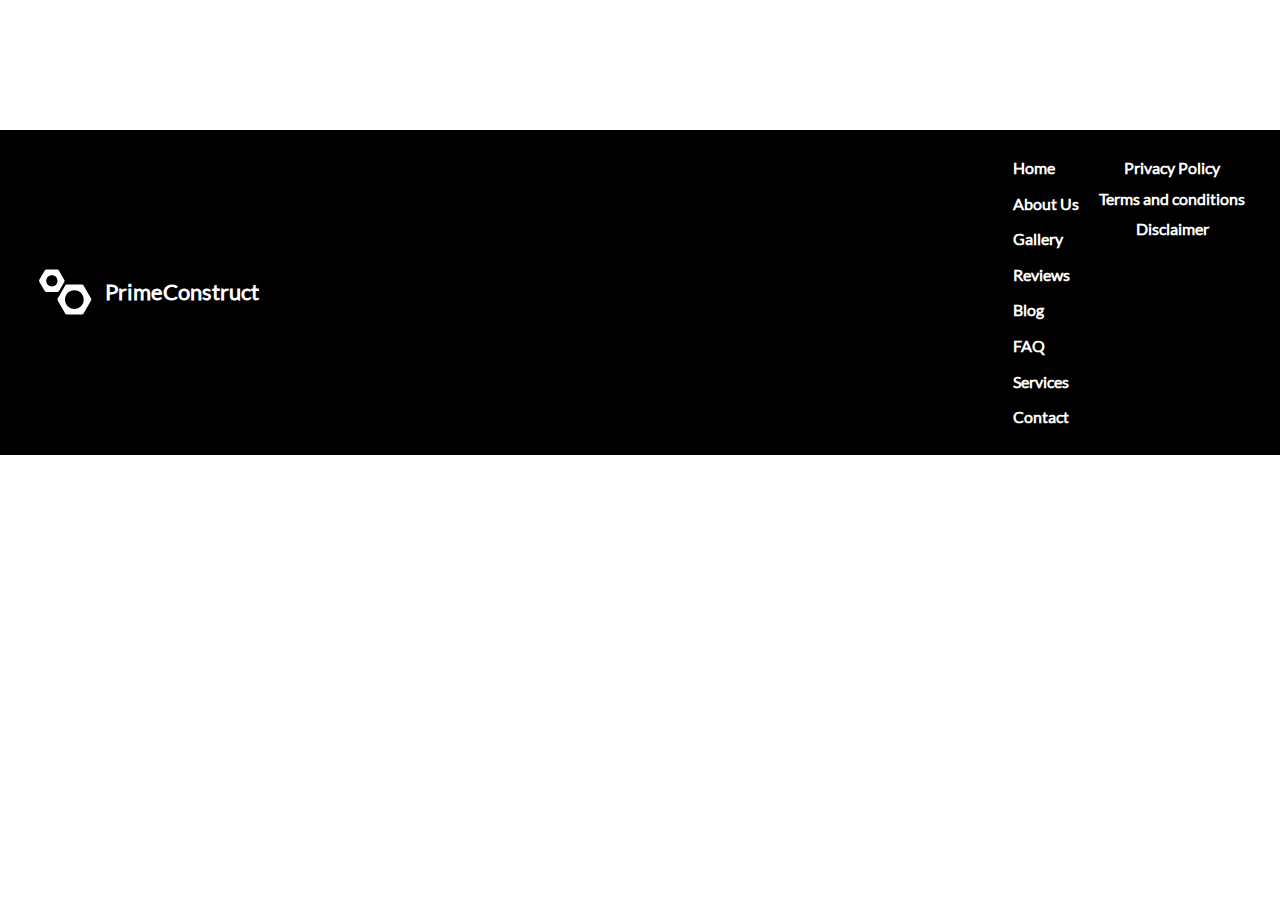
<file: footer.html>
<!DOCTYPE html>
<html lang="en">

<head>
    <meta charset="UTF-8">
    <meta name="viewport" content="width=device-width, initial-scale=1.0">
    <title>PrimeConstruct | Innovative Solutions for Modern Construction Needs</title>
    <meta name="description" content="PrimeConstruct delivers innovative construction solutions for residential, commercial, and industrial projects.">
    
    
    <link rel="stylesheet" href="css/style.css">
    <link rel="icon" type="image/x-icon" href="favicon.ico">
</head>

<body>
    <div class="wrapper">
        <main>
            <h1 style="display: none;">a</h1>
        </main>
        <footer class="footer">

            <div class="footer__container">
                <div class="footer__top">
                    <div class="footer__logo">
                        <a class="footer__logo-link" href="index.html">
                            <img class="footer__logo-img" src="assets/img/logo.svg" alt="logo">
                            PrimeConstruct
                        </a>
                    </div>
                    <div class="footer__navigation">
                        <nav class="footer__menu">
                            <ul>
                                <li class="footer__menu-item"><a class="footer__menu-link" href="index.html">Home</a>
                                </li>
                                <li class="footer__menu-item"><a class="footer__menu-link"
                                        href="about.html">About Us</a></li>
                                            <li class="footer__menu-item"><a class="footer__menu-link"
                                                href="gallery.html">Gallery</a></li>
                                                <li class="footer__menu-item"><a class="footer__menu-link"
                                                    href="reviews.html">Reviews</a></li>
                                                    <li class="footer__menu-item"><a class="footer__menu-link"
                                                        href="blog.html">Blog</a></li>
                                                        <li class="footer__menu-item"><a class="footer__menu-link"
                                                            href="faq.html">FAQ</a></li>
                                                            <li class="footer__menu-item"><a class="footer__menu-link"
                                                                href="services.html">Services</a></li>
                                                        <li class="footer__menu-item"><a class="footer__menu-link"
                                        href="contact.html">Contact</a>
                                </li>

                            </ul>
                        </nav>
                        <nav class="footer__terms-policy">
                            <ul>
                                <li class="footer__terms-policy-item"><a class="footer__terms-policy-link"
                                        href="privacy-policy.html">Privacy Policy</a></li>
                                <li class="footer__terms-policy-item"><a class="footer__terms-policy-link"
                                        href="terms-conditions.html">Terms and conditions</a></li>
                                <li class="footer__terms-policy-item"><a class="footer__terms-policy-link"
                                        href="disclaimer.html">Disclaimer</a></li>
                            </ul>
                        </nav>
                    </div>
                </div>
            </div>
        </footer>
    </div>

</body>

</html>
</file>
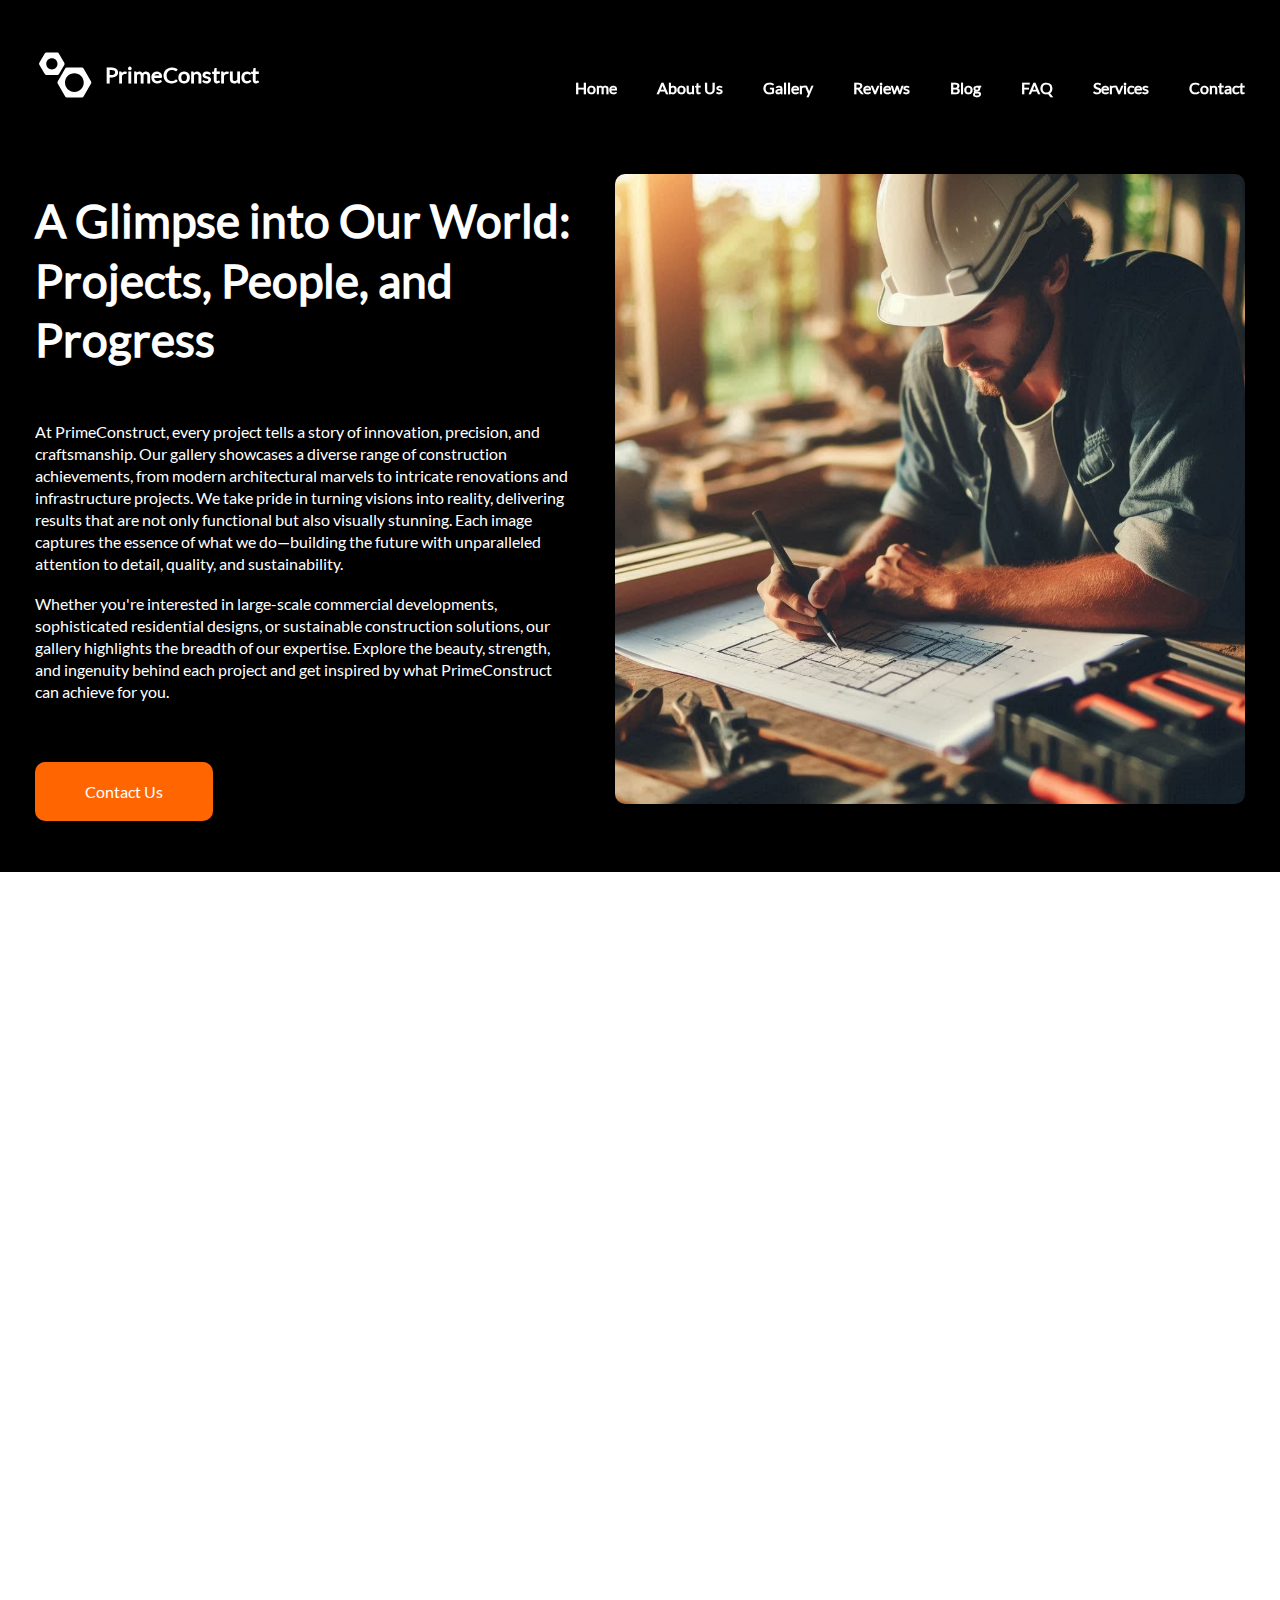
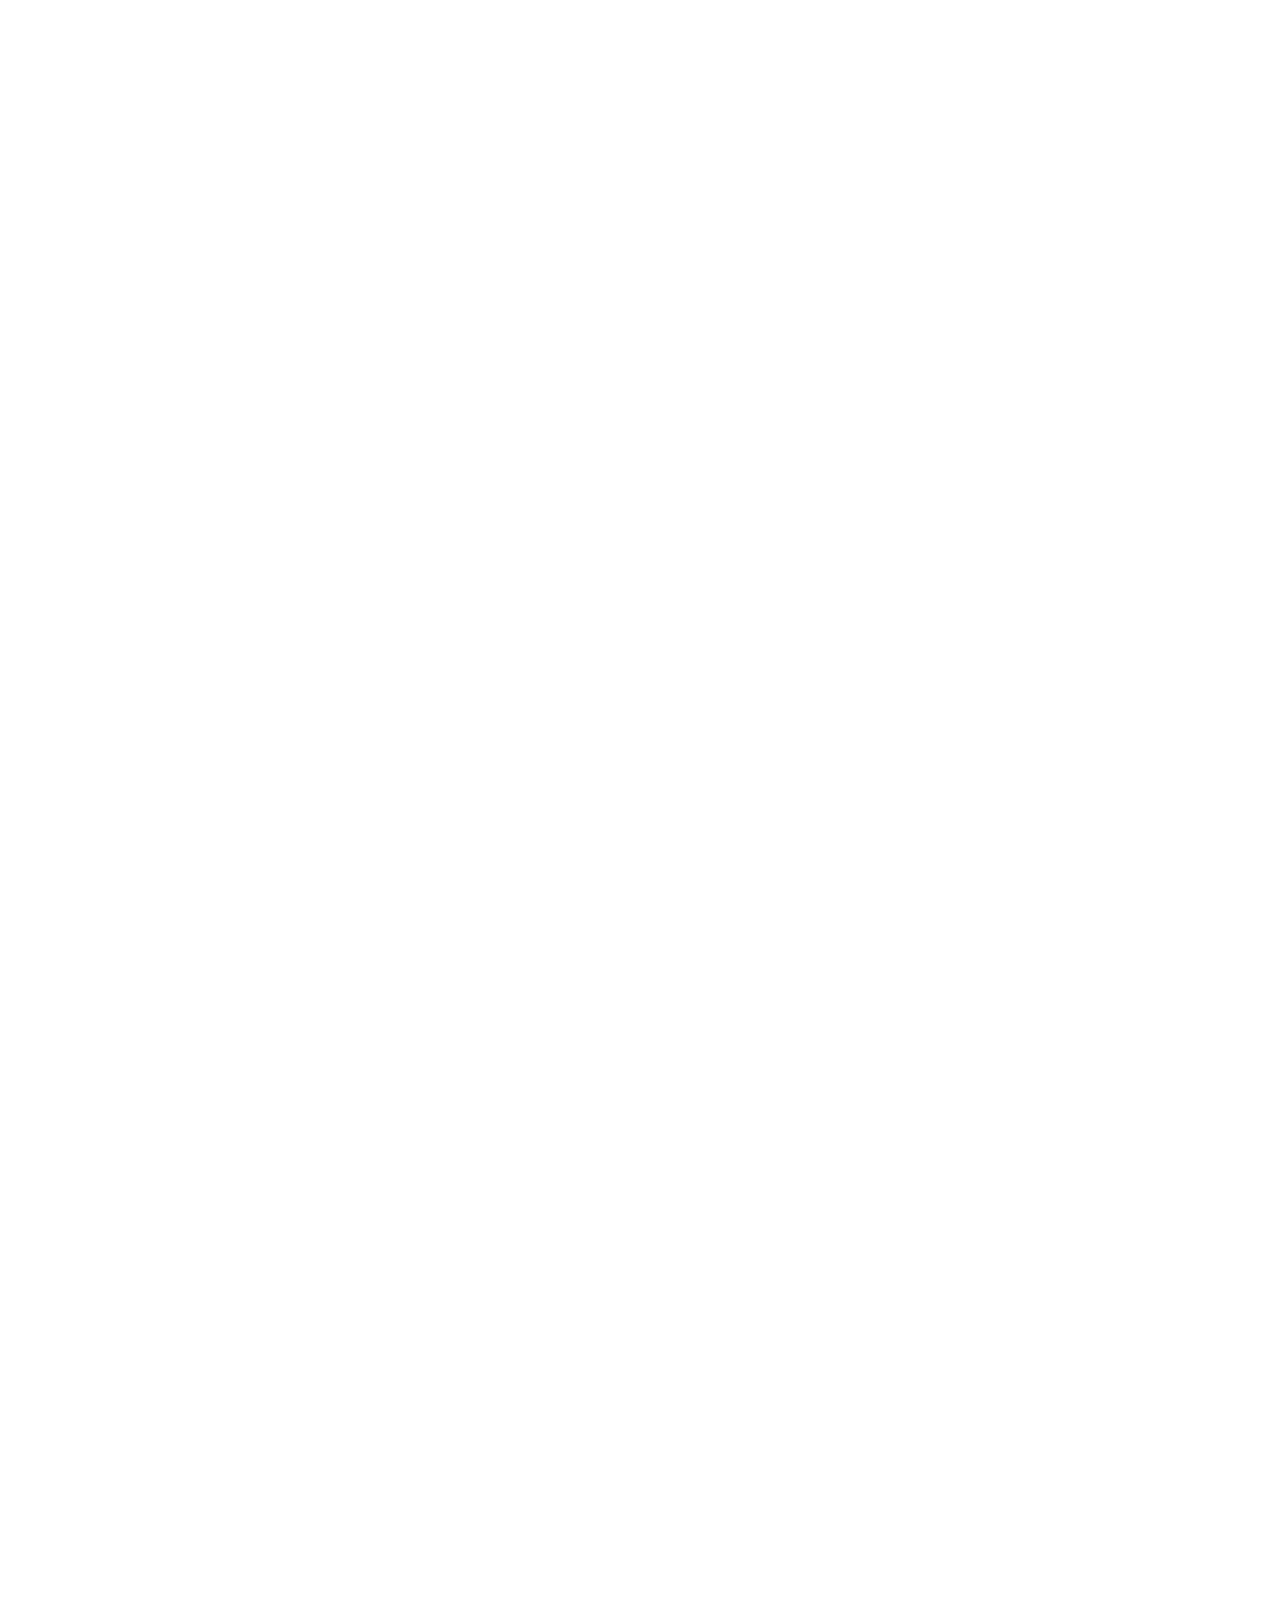
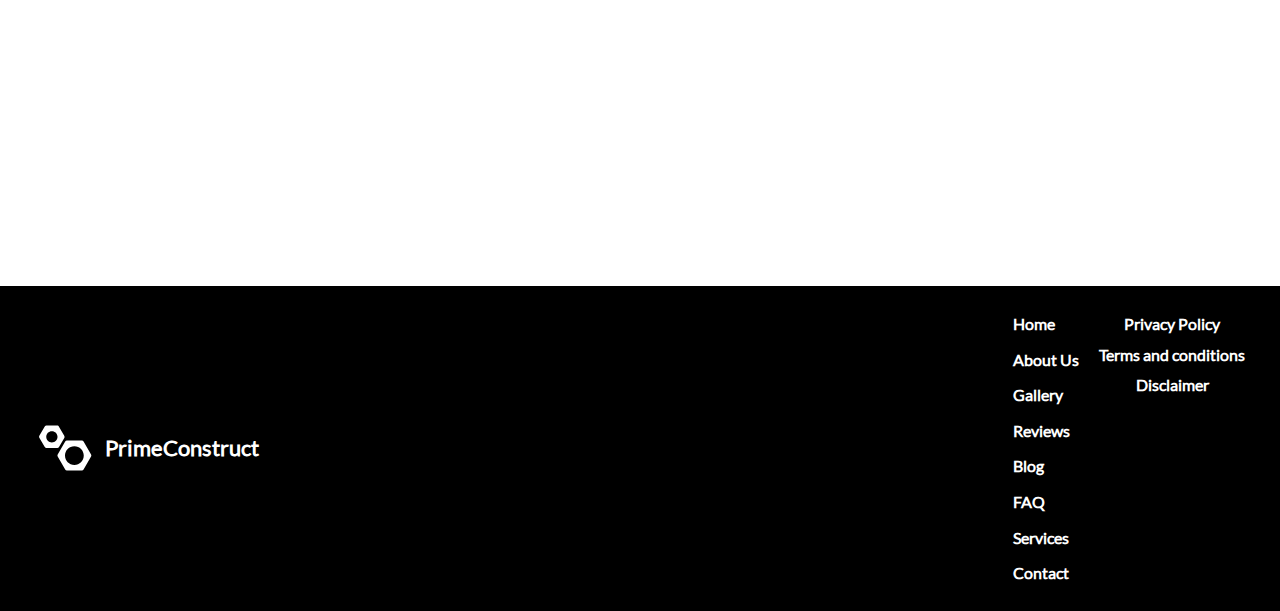
<file: gallery.html>
<!DOCTYPE html>
<html lang="en">

<head>
    <meta charset="UTF-8">
    <meta name="viewport" content="width=device-width, initial-scale=1.0">
    <title>PrimeConstruct - Delivering Excellence in Construction and Design</title>
    <meta name="description"
        content="Trust PrimeConstruct for expert construction services, combining innovative design with top-quality craftsmanship.">

    <link rel="stylesheet" href="css/style.css">
    <link rel="icon" type="image/x-icon" href="favicon.ico">
</head>

<body>
    <div class="wrapper">
        <div id="header-placeholder"></div>
        <main>
            <section class="gallery-baner section">
                <div class="gallery-baner__container">
                    <div class="gallery-baner__left">
                        <div class="gallery-baner__title">
                            <h1>
                                A Glimpse into Our World: Projects, People, and Progress
                            </h1>
                        </div>
                        <div class="gallery-baner__desc">
                            <p>At PrimeConstruct, every project tells a story of innovation, precision, and
                                craftsmanship. Our gallery showcases a diverse range of construction achievements, from
                                modern architectural marvels to intricate renovations and infrastructure projects. We
                                take pride in turning visions into reality, delivering results that are not only
                                functional but also visually stunning. Each image captures the essence of what we
                                do—building the future with unparalleled attention to detail, quality, and
                                sustainability.
                            </p>
                            <br>
                            <p>
                                Whether you're interested in large-scale commercial developments, sophisticated
                                residential designs, or sustainable construction solutions, our gallery highlights the
                                breadth of our expertise. Explore the beauty, strength, and ingenuity behind each
                                project and get inspired by what PrimeConstruct can achieve for you.
                            </p>
                        </div>
                        <div class="gallery-baner__btn">
                            <a href="contact.html">Contact Us</a>
                        </div>
                    </div>
                    <div class="gallery-baner__right">
                        <div class="gallery-baner__img">
                            <img src="assets/img/galleryBaner.jpeg" alt="gallery-baner">
                        </div>
                    </div>
                </div>
            </section>
            <section class="advantages section">
                <div class="advantages__container">
                    <div class="advantages__title">
                        <h2>
                            Why Choose PrimeConstruct?
                        </h2>
                    </div>
                    <div class="advantages__items">
                        <div class="advantages__item">
                            <div class="advantages__item-img">
                                <img src="assets/img/advantage.svg" alt="advantages">
                            </div>
                            <div class="advantages__item-title">
                                <h3>
                                    Expertise and Experience
                                </h3>
                            </div>
                            <div class="advantages__item-desc">
                                <p>
                                    With over 20 years in the industry, our team brings unparalleled expertise to every
                                    project, ensuring top-notch results.
                                </p>
                            </div>
                        </div>
                        <div class="advantages__item">
                            <div class="advantages__item-img">
                                <img src="assets/img/advantage.svg" alt="advantages">
                            </div>
                            <div class="advantages__item-title">
                                <h3>
                                    Quality Materials
                                </h3>
                            </div>
                            <div class="advantages__item-desc">
                                <p>
                                    We use only the highest quality materials to guarantee the longevity and durability
                                    of our constructions.
                                </p>
                            </div>
                        </div>
                        <div class="advantages__item">
                            <div class="advantages__item-img">
                                <img src="assets/img/advantage.svg" alt="advantages">
                            </div>
                            <div class="advantages__item-title">
                                <h3>
                                    Innovative Solutions
                                </h3>
                            </div>
                            <div class="advantages__item-desc">
                                <p>
                                    Our innovative approach to construction allows us to tackle complex challenges and
                                    deliver unique solutions tailored to our clients' needs.
                                </p>
                            </div>
                        </div>
                        <div class="advantages__item">
                            <div class="advantages__item-img">
                                <img src="assets/img/advantage.svg" alt="advantages">
                            </div>
                            <div class="advantages__item-title">
                                <h3>
                                    Customer Satisfaction
                                </h3>
                            </div>
                            <div class="advantages__item-desc">
                                <p>
                                    Your satisfaction is our priority. We maintain open communication throughout the
                                    process to ensure your vision comes to life.
                                </p>
                            </div>
                        </div>
                    </div>
                </div>
            </section>

            <section class="gallery-info section">
                <div class="gallery-info__container">
                    <div class="gallery-info__left">
                        <div class="gallery-info__title">
                            <h2>
                                Explore Our Gallery: A Celebration of Craftsmanship and Innovation
                            </h2>
                        </div>
                        <div class="gallery-info__desc">
                            <p>
                                Welcome to our gallery, where we proudly showcase a collection of our most remarkable
                                projects and milestones. Each image tells a story of dedication, creativity, and the
                                meticulous attention to detail that goes into our work. From stunning residential
                                buildings to expansive commercial structures, our portfolio reflects the diverse
                                capabilities of our team.
                            </p>
                            <br>
                            <p>We believe that visuals speak louder than words, which is why we have curated this
                                selection to highlight not only the final outcomes but also the process that brings
                                these visions to life. As you browse through our gallery, you’ll witness the evolution
                                of our projects, from the initial blueprints to the final touches that make each
                                structure unique.</p>
                        </div>
                    </div>
                    <div class="gallery-info__right">
                        <div class="gallery-info__img">
                            <img src="assets/img/galleryInfo.jpeg" alt="gallery-info">
                        </div>
                    </div>
                </div>
            </section>
            <div class="image-slider-container section">
                <h2 class="slider__title" style="text-align: center; margin-bottom: 30px;">Showcasing Our Masterpieces</h2>
                <div class="image-slider-wrapper">
                    <div class="image-slide active">
                        <img src="assets/img/slider1.jpeg" alt="Image 1">
                    </div>
                    <div class="image-slide">
                        <img src="assets/img/slider2.jpeg" alt="Image 2">
                    </div>
                    <div class="image-slide">
                        <img src="assets/img/slider3.jpeg" alt="Image 3">
                    </div>
                </div>


                <div class="image-slider-nav">
                    <span class="prev">&#10094;</span>
                    <span class="next">&#10095;</span>
                </div>
            </div>
        </main>
        <div id="footer-placeholder"></div>
    </div>
    <script src="js/header.js"></script>
    <script src="js/footer.js"></script>
    <script src="js/smooth.js"></script>
    <script src="js/slider.js"></script>
</body>

</html>
</file>
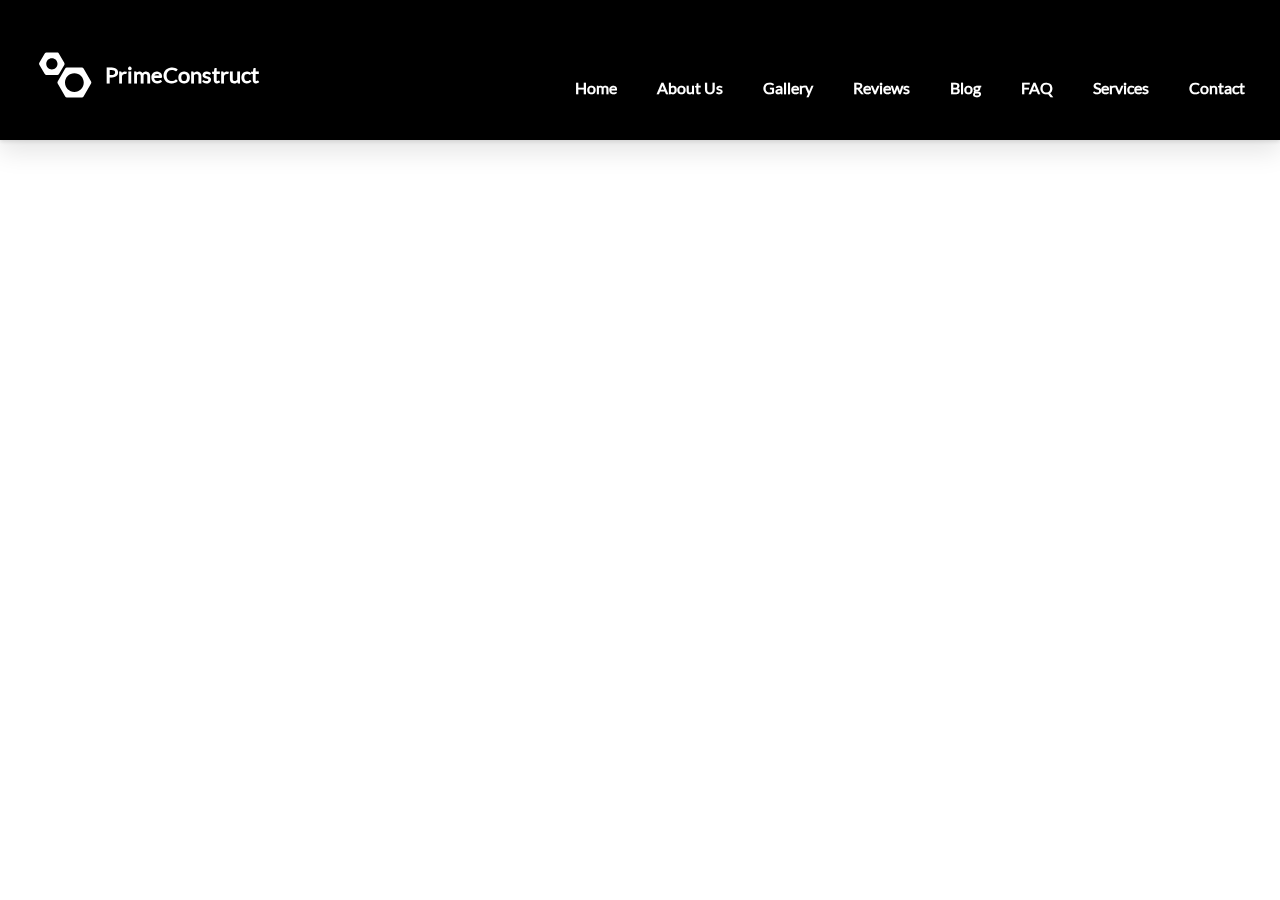
<file: header.html>
<!DOCTYPE html>
<html lang="en">

<head>
    <meta charset="UTF-8">
    <meta name="viewport" content="width=device-width, initial-scale=1.0">
    <title>PrimeConstruct | Your Vision, Our Expertise in Construction</title>
<meta name="description" content="PrimeConstruct transforms ideas into reality with custom construction solutions tailored to your specific needs.">
      
    <link rel="stylesheet" href="css/style.css">
    <link rel="icon" type="image/x-icon" href="favicon.ico">
</head>

<body>
    <div class="wrcontacter">
        <main>
            <h1 style="display: none;">2</h1>
        </main>
        <header class="header">
            <div class="header__main">
                <div class="header__logo">
                    <a class="header__logo-link" href="index.html">
                        <img class="header__logo-img" src="assets/img/logo.svg" alt="logo">
                        PrimeConstruct
                    </a>
                </div>
                <nav class="header__menu">
                    <ul class="menu">
                        <li class="menu__item"><a class="menu__link" href="index.html">Home</a></li>
                        <li class="menu__item"><a class="menu__link" href="about.html">About Us</a></li>
                        <li class="menu__item"><a class="menu__link" href="gallery.html">Gallery</a></li>
                        <li class="menu__item"><a class="menu__link" href="reviews.html">Reviews</a></li>
                        <li class="menu__item"><a class="menu__link" href="blog.html">Blog</a></li>
                        <li class="menu__item"><a class="menu__link" href="faq.html">FAQ</a></li>
                        <li class="menu__item"><a class="menu__link" href="services.html">Services</a></li>
                        <li class="menu__item"><a class="menu__link" href="contact.html">Contact</a></li>
                        
                    </ul>
                </nav>
                <div class="burger-menu">
                    <div class="menu-toggle" id="menu-toggle">
                        <div class="bar"></div>
                        <div class="bar"></div>
                        <div class="bar"></div>
                    </div>
                </div>
                <nav class="nav-links" id="nav-links">
                    <ul>
                        <li class="mobile-menu__item"><a href="index.html" class="mobile-menu__link">Home</a></li>
                        <li class="mobile-menu__item"><a class="mobile-menu__link" href="about.html">About Us</a></li>
                        <li class="mobile-menu__item"><a href="gallery.html" class="mobile-menu__link">Gallery</a></li>
                        <li class="mobile-menu__item"><a href="reviews.html" class="mobile-menu__link">Reviews</a></li>
                        <li class="mobile-menu__item"><a href="blog.html" class="mobile-menu__link">Blog</a></li>
                        <li class="mobile-menu__item"><a href="faq.html" class="mobile-menu__link">FAQ</a></li>
                        <li class="mobile-menu__item"><a href="services.html" class="mobile-menu__link">Services</a></li>
                        <li class="mobile-menu__item"><a class="mobile-menu__link" href="contact.html">Contact</a>
                        </li>
                    </ul>
                </nav>
            </div>
        </header>
    </div>
</body>

</html>
</file>
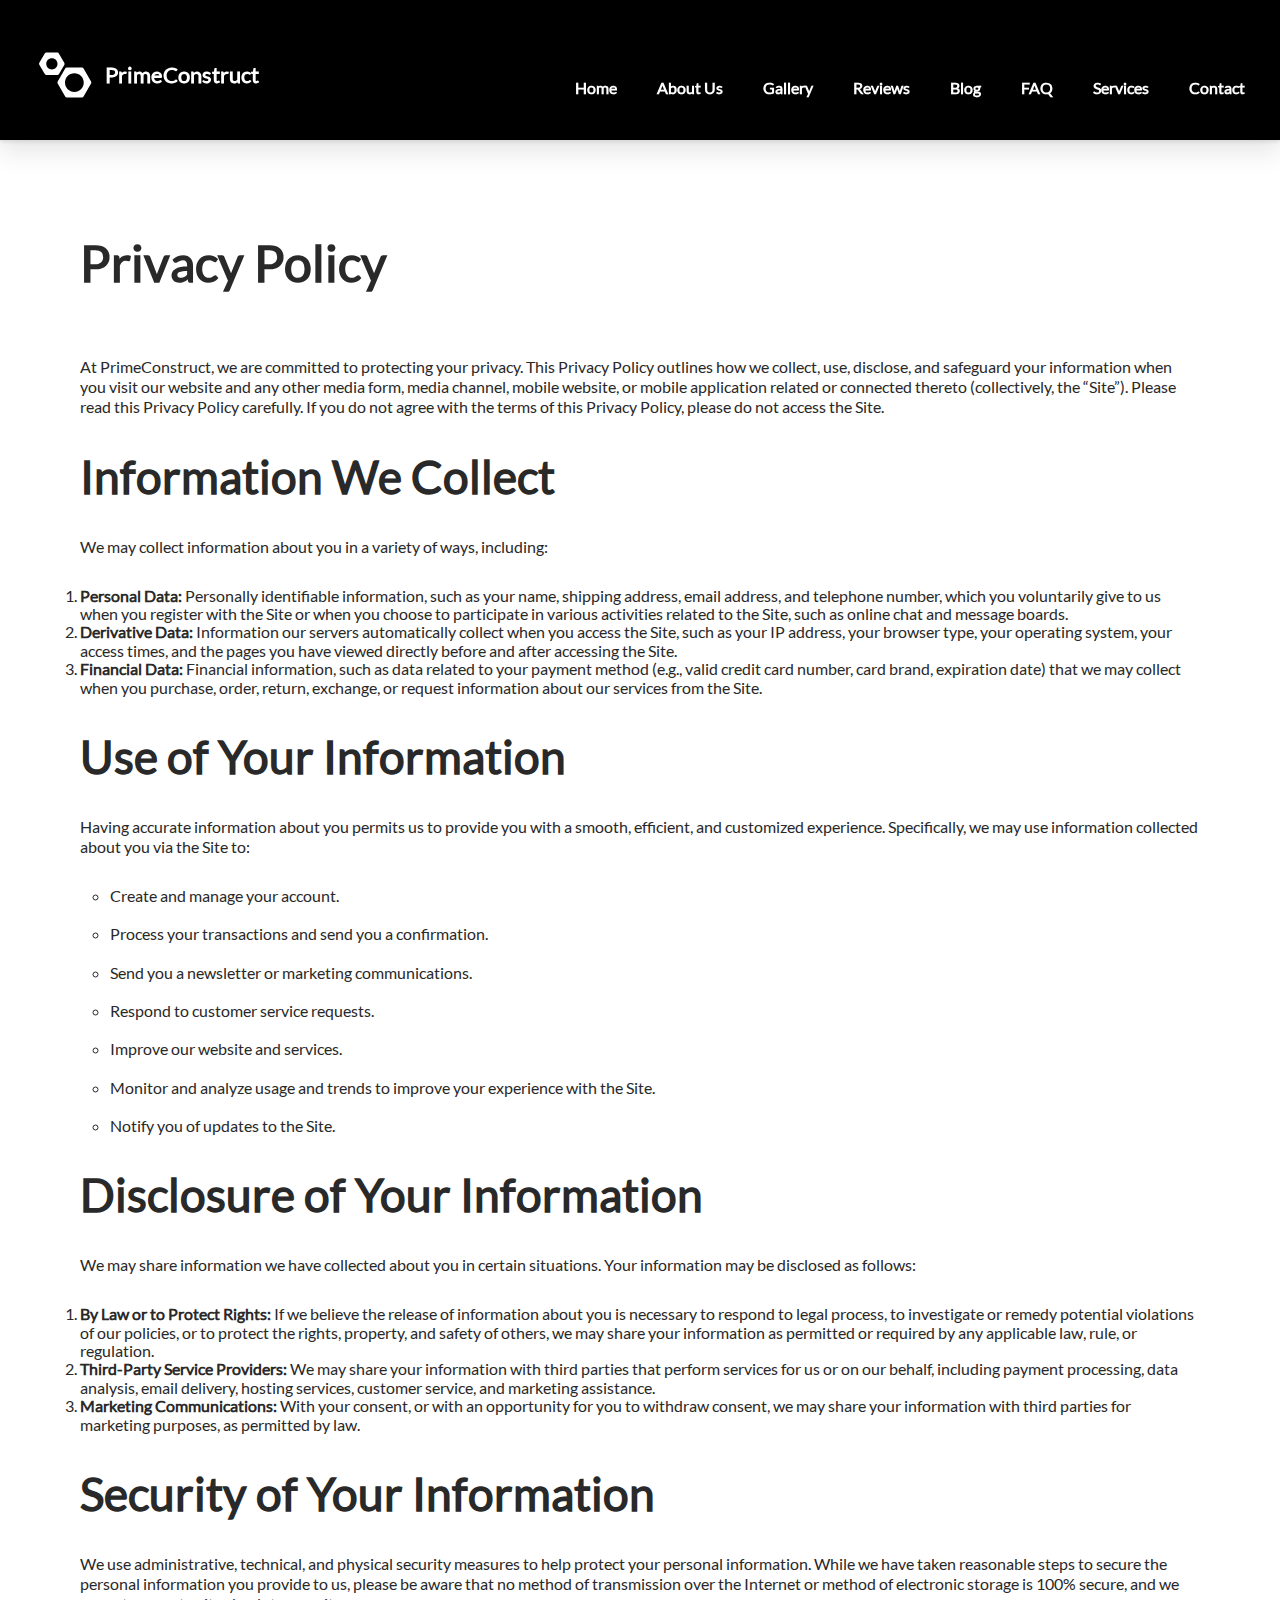
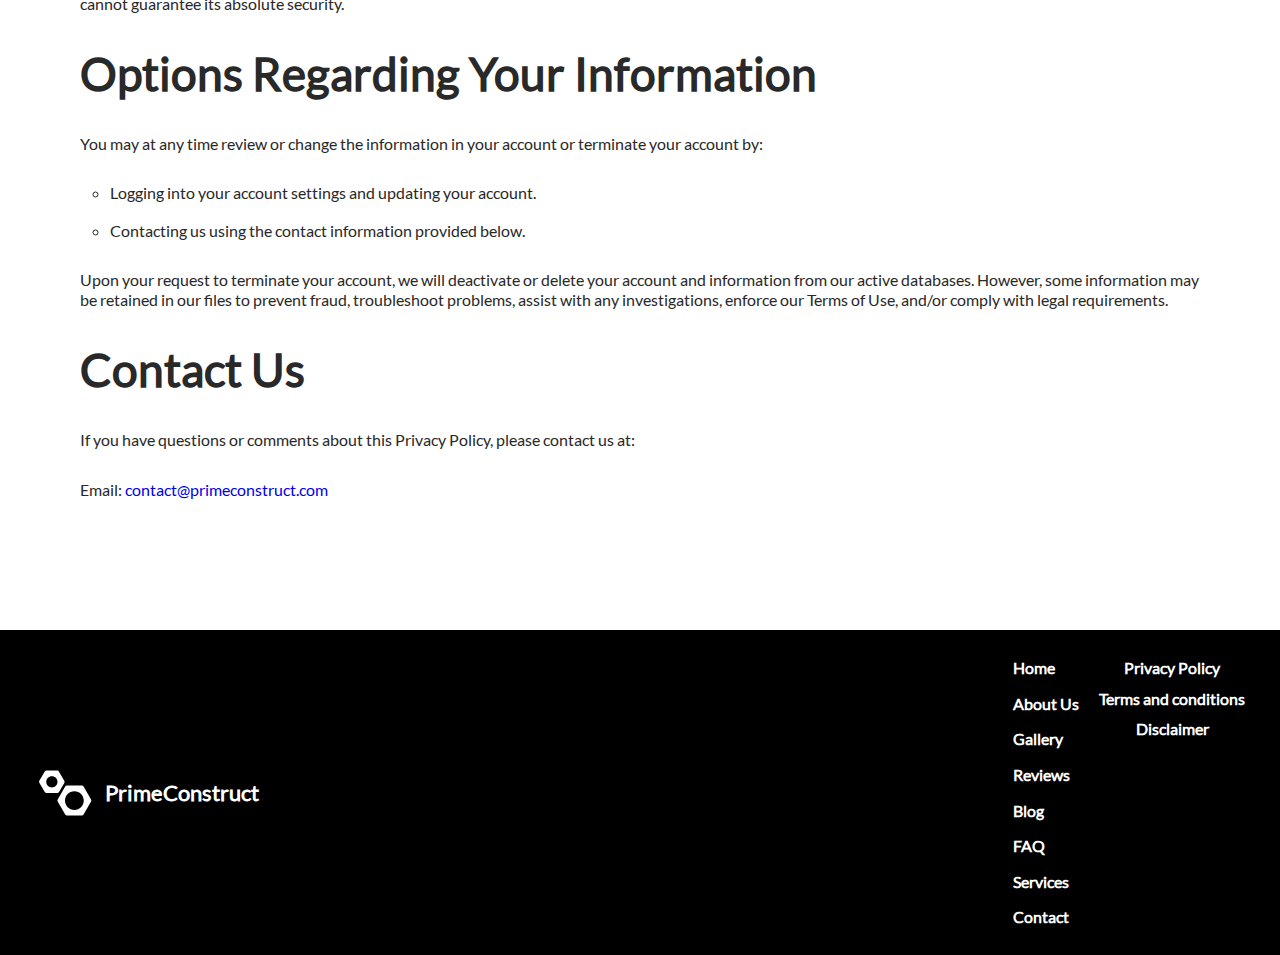
<file: privacy-policy.html>
<!DOCTYPE html>
<html lang="en">

<head>
    <meta charset="UTF-8">
    <meta name="viewport" content="width=device-width, initial-scale=1.0">
    <title>PrimeConstruct | Building Landmarks with Precision and Quality</title>
    <meta name="description"
        content="PrimeConstruct creates landmarks through precision craftsmanship, delivering world-class construction projects.">

    <link rel="stylesheet" href="css/style.css">
    <link rel="icon" type="image/x-icon" href="favicon.ico">
</head>

<body>
    <div class="wrapper">
        <div id="header-placeholder"></div>
        <main>
            <section class="privacy section">
                <div class="privacy__container">
                    <h1>Privacy Policy</h1>

                    <p>At PrimeConstruct, we are committed to protecting your privacy. This Privacy Policy outlines how
                        we collect, use, disclose, and safeguard your information when you visit our website and any other media form,
                        media channel, mobile website, or mobile application related or connected thereto (collectively,
                        the “Site”). Please read this Privacy Policy carefully. If you do not agree with the terms of
                        this Privacy Policy, please do not access the Site.</p>

                    <h2>Information We Collect</h2>
                    <p>We may collect information about you in a variety of ways, including:</p>
                    <ol>
                        <li><strong>Personal Data:</strong> Personally identifiable information, such as your name,
                            shipping address, email address, and telephone number, which you voluntarily give to us when
                            you register with the Site or when you choose to participate in various activities related
                            to the Site, such as online chat and message boards.</li>
                        <li><strong>Derivative Data:</strong> Information our servers automatically collect when you
                            access the Site, such as your IP address, your browser type, your operating system, your
                            access times, and the pages you have viewed directly before and after accessing the Site.
                        </li>
                        <li><strong>Financial Data:</strong> Financial information, such as data related to your payment
                            method (e.g., valid credit card number, card brand, expiration date) that we may collect
                            when you purchase, order, return, exchange, or request information about our services from
                            the Site.</li>
                    </ol>

                    <h2>Use of Your Information</h2>
                    <p>Having accurate information about you permits us to provide you with a smooth, efficient, and
                        customized experience. Specifically, we may use information collected about you via the Site to:
                    </p>
                    <ul>
                        <li>Create and manage your account.</li>
                        <li>Process your transactions and send you a confirmation.</li>
                        <li>Send you a newsletter or marketing communications.</li>
                        <li>Respond to customer service requests.</li>
                        <li>Improve our website and services.</li>
                        <li>Monitor and analyze usage and trends to improve your experience with the Site.</li>
                        <li>Notify you of updates to the Site.</li>
                    </ul>

                    <h2>Disclosure of Your Information</h2>
                    <p>We may share information we have collected about you in certain situations. Your information may
                        be disclosed as follows:</p>
                    <ol>
                        <li><strong>By Law or to Protect Rights:</strong> If we believe the release of information about
                            you is necessary to respond to legal process, to investigate or remedy potential violations
                            of our policies, or to protect the rights, property, and safety of others, we may share your
                            information as permitted or required by any applicable law, rule, or regulation.</li>
                        <li><strong>Third-Party Service Providers:</strong> We may share your information with third
                            parties that perform services for us or on our behalf, including payment processing, data
                            analysis, email delivery, hosting services, customer service, and marketing assistance.</li>
                        <li><strong>Marketing Communications:</strong> With your consent, or with an opportunity for you
                            to withdraw consent, we may share your information with third parties for marketing
                            purposes, as permitted by law.</li>
                    </ol>

                    <h2>Security of Your Information</h2>
                    <p>We use administrative, technical, and physical security measures to help protect your personal
                        information. While we have taken reasonable steps to secure the personal information you provide
                        to us, please be aware that no method of transmission over the Internet or method of electronic
                        storage is 100% secure, and we cannot guarantee its absolute security.</p>


                    <h2>Options Regarding Your Information</h2>
                    <p>You may at any time review or change the information in your account or terminate your account
                        by:</p>
                    <ul>
                        <li>Logging into your account settings and updating your account.</li>
                        <li>Contacting us using the contact information provided below.</li>
                    </ul>
                    <p>Upon your request to terminate your account, we will deactivate or delete your account and
                        information from our active databases. However, some information may be retained in our files to
                        prevent fraud, troubleshoot problems, assist with any investigations, enforce our Terms of Use,
                        and/or comply with legal requirements.</p>

                    <h2>Contact Us</h2>
                    <p>If you have questions or comments about this Privacy Policy, please contact us at:</p>
                    <p>Email: <a href="mailto:contact@primeconstruct.com">contact@primeconstruct.com</a></p>
                </div>
            </section>
        </main>
        <div id="footer-placeholder"></div>
    </div>
    <script src="js/header.js"></script>
    <script src="js/footer.js"></script>
    <script src="js/smooth.js"></script>
</body>

</html>
</file>
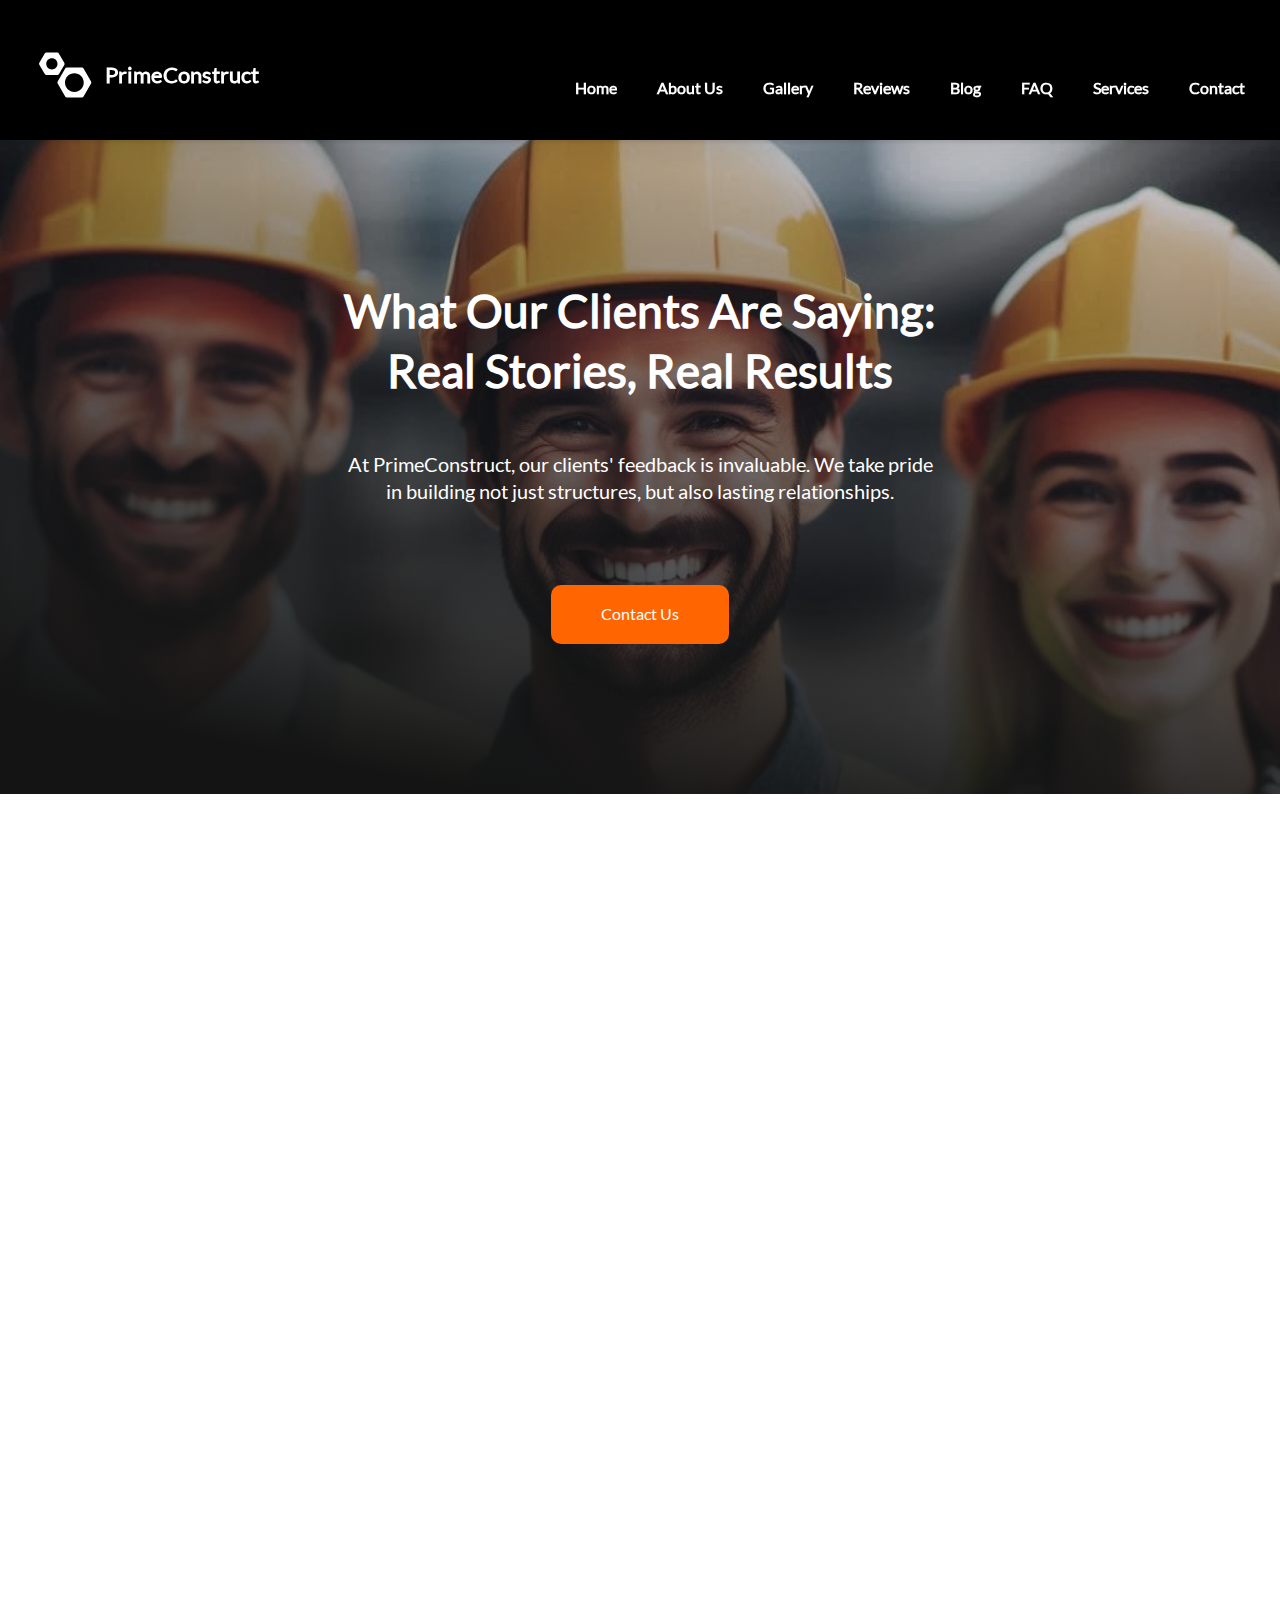
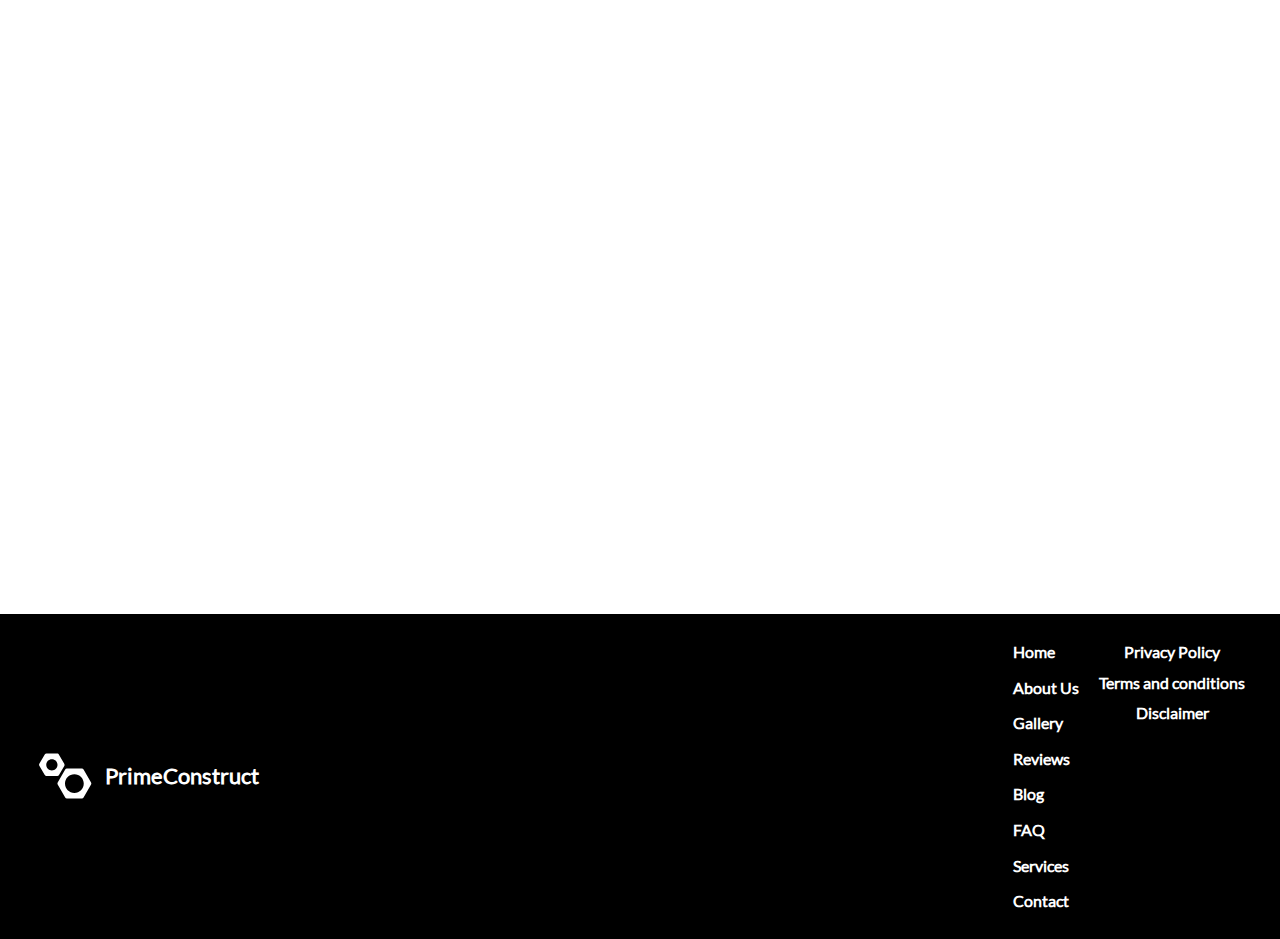
<file: reviews.html>
<!DOCTYPE html>
<html lang="en">

<head>
    <meta charset="UTF-8">
    <meta name="viewport" content="width=device-width, initial-scale=1.0">
    <title>PrimeConstruct - Construction Excellence for Every Project</title>
    <meta name="description"
        content="From small renovations to large-scale projects, PrimeConstruct provides comprehensive construction services with unmatched expertise.">
    <link rel="stylesheet" href="https://unpkg.com/swiper/swiper-bundle.min.css" />
    <link rel="stylesheet" href="css/style.css">
    <link rel="icon" type="image/x-icon" href="favicon.ico">
</head>

<body>
    <div class="wrapper">
        <div id="header-placeholder"></div>
        <main>
            <section class="reviews-baner section">
                <div class="reviews-baner__container">
                    <div class="reviews-baner__title">
                        <h1>
                            What Our Clients Are Saying: Real Stories, Real Results</h1>
                    </div>
                    <div class="reviews-baner__desc">
                        <p>
                            At PrimeConstruct, our clients' feedback is invaluable. We take pride in building not just
                            structures, but also lasting relationships.
                        </p>
                    </div>
                    <div class="reviews-baner__btn">
                        <a href="contact.html">Contact Us</a>
                    </div>
                </div>
            </section>
            <section class="reviews section">
                <div class="reviews__container">
                    <div class="reviews__title">
                        <h2>Client Reviews</h2>
                    </div>
                    <div class="swiper reviews__items">
                        <div class="swiper-wrapper">
                            <div class="swiper-slide reviews__item">
                                <div class="reviews__item-top">
                                    <div class="reviews__item-rate">
                                        <img src="assets/img/star.svg" alt="rate">
                                        <img src="assets/img/star.svg" alt="rate">
                                        <img src="assets/img/star.svg" alt="rate">
                                        <img src="assets/img/star.svg" alt="rate">
                                        <img src="assets/img/star.svg" alt="rate">
                                    </div>
                                    <div class="reviews__item-name">
                                        <p>John D.</p>
                                    </div>
                                </div>
                                <div class="reviews__item-bottom">
                                    <p>
                                    <p>"PrimeConstruct exceeded our expectations! The team was professional, and the
                                        project was completed on time and within budget. Highly recommended!"</p>
                                    </p>
                                </div>
                            </div>
                            <div class="swiper-slide reviews__item">
                                <div class="reviews__item-top">
                                    <div class="reviews__item-rate">
                                        <img src="assets/img/star.svg" alt="rate">
                                        <img src="assets/img/star.svg" alt="rate">
                                        <img src="assets/img/star.svg" alt="rate">
                                        <img src="assets/img/star.svg" alt="rate">
                                        <img src="assets/img/star.svg" alt="rate">
                                    </div>
                                    <div class="reviews__item-name">
                                        <p>Emily R.</p>
                                    </div>
                                </div>
                                <div class="reviews__item-bottom">
                                    <p>"I couldn’t be happier with the new office space. The attention to detail and
                                        quality of work were exceptional. Thank you, PrimeConstruct!"</p>
                                </div>
                            </div>
                            <div class="swiper-slide reviews__item">
                                <div class="reviews__item-top">
                                    <div class="reviews__item-rate">
                                        <img src="assets/img/star.svg" alt="rate">
                                        <img src="assets/img/star.svg" alt="rate">
                                        <img src="assets/img/star.svg" alt="rate">
                                        <img src="assets/img/star.svg" alt="rate">
                                        <img src="assets/img/star.svg" alt="rate">
                                    </div>
                                    <div class="reviews__item-name">
                                        <p>Michael S.</p>
                                    </div>
                                </div>
                                <div class="reviews__item-bottom">
                                    <p>"From start to finish, the team at PrimeConstruct was fantastic. They listened to
                                        our needs and delivered a beautiful structure that we love!"
                                    </p>
                                </div>
                            </div>
                            <div class="swiper-slide reviews__item">
                                <div class="reviews__item-top">
                                    <div class="reviews__item-rate">
                                        <img src="assets/img/star.svg" alt="rate">
                                        <img src="assets/img/star.svg" alt="rate">
                                        <img src="assets/img/star.svg" alt="rate">
                                        <img src="assets/img/star.svg" alt="rate">
                                        <img src="assets/img/star.svg" alt="rate">
                                    </div>
                                    <div class="reviews__item-name">
                                        <p>Sarah T.</p>
                                    </div>
                                </div>
                                <div class="reviews__item-bottom">
                                    <p>PrimeConstruct transformed our vision into reality! The project was handled with
                                        such professionalism, and the results speak for themselves. We will definitely
                                        work with them again!"</p>
                                </div>
                            </div>
                        </div>

                        <div class="swiper-button-next"></div>
                        <div class="swiper-button-prev"></div>

                        <div class="swiper-pagination"></div>
                    </div>
                </div>
            </section>
            <section class="reviews-info section">
                <div class="reviews-info__container">
                    <div class="reviews-info__left">
                        <div class="reviews-info__title">
                            <h2>
                                Our Clients’ Voices: Building Trust Through Experience
                            </h2>
                        </div>
                        <div class="reviews-info__desc">
                            <p>
                                At PrimeConstruct, we believe that our work is best reflected in the words of our
                                clients. Their satisfaction is a testament to our commitment to excellence, quality, and
                                professionalism. We take pride in every project we undertake, knowing that our clients
                                entrust us with their visions and dreams.
                            </p>
                            <br>
                            <p>From residential buildings to commercial spaces, we strive to deliver results that not
                                only meet but exceed expectations. Our team is dedicated to fostering open communication
                                and collaboration, ensuring that every client's unique needs are understood and
                                addressed throughout the construction process.</p>
                            <br>
                            <p>
                                In this section, you’ll find heartfelt testimonials from our clients who have
                                experienced the PrimeConstruct difference firsthand. Their stories highlight the
                                dedication, expertise, and passion that we bring to every project. We are grateful for
                                the trust placed in us and are proud to share these experiences, showcasing the positive
                                impact our work has on their lives and businesses.
                            </p>

                        </div>
                    </div>
                    <div class="reviews-info__right">
                        <div class="reviews-info__img">
                            <img src="assets/img/reviewsInfo.jpeg" alt="reviews-info">
                        </div>
                    </div>
                </div>
            </section>
        </main>
        <div id="footer-placeholder"></div>
    </div>
    <script src="js/header.js"></script>
    <script src="js/footer.js"></script>
    <script src="js/smooth.js"></script>
    <script src="https://unpkg.com/swiper/swiper-bundle.min.js"></script>
    <script src="js/swiper.js"></script>
</body>

</html>
</file>
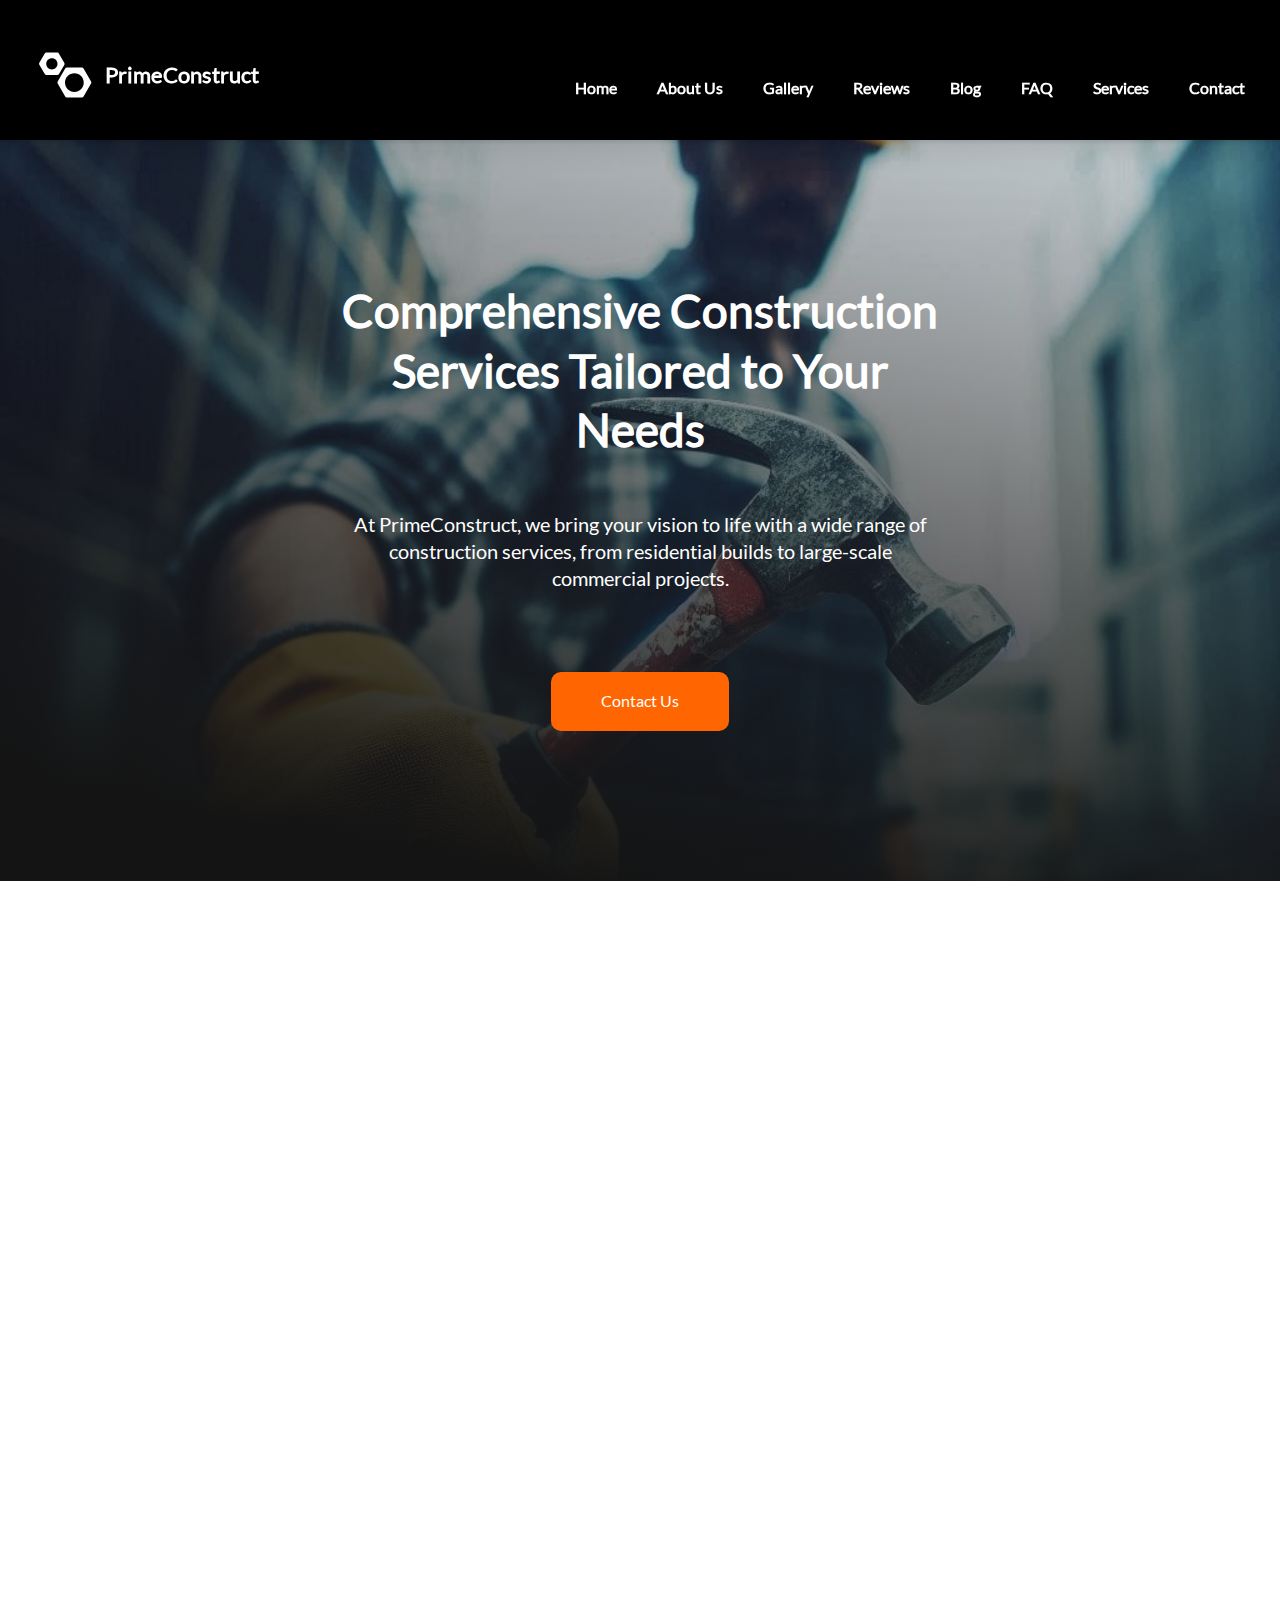
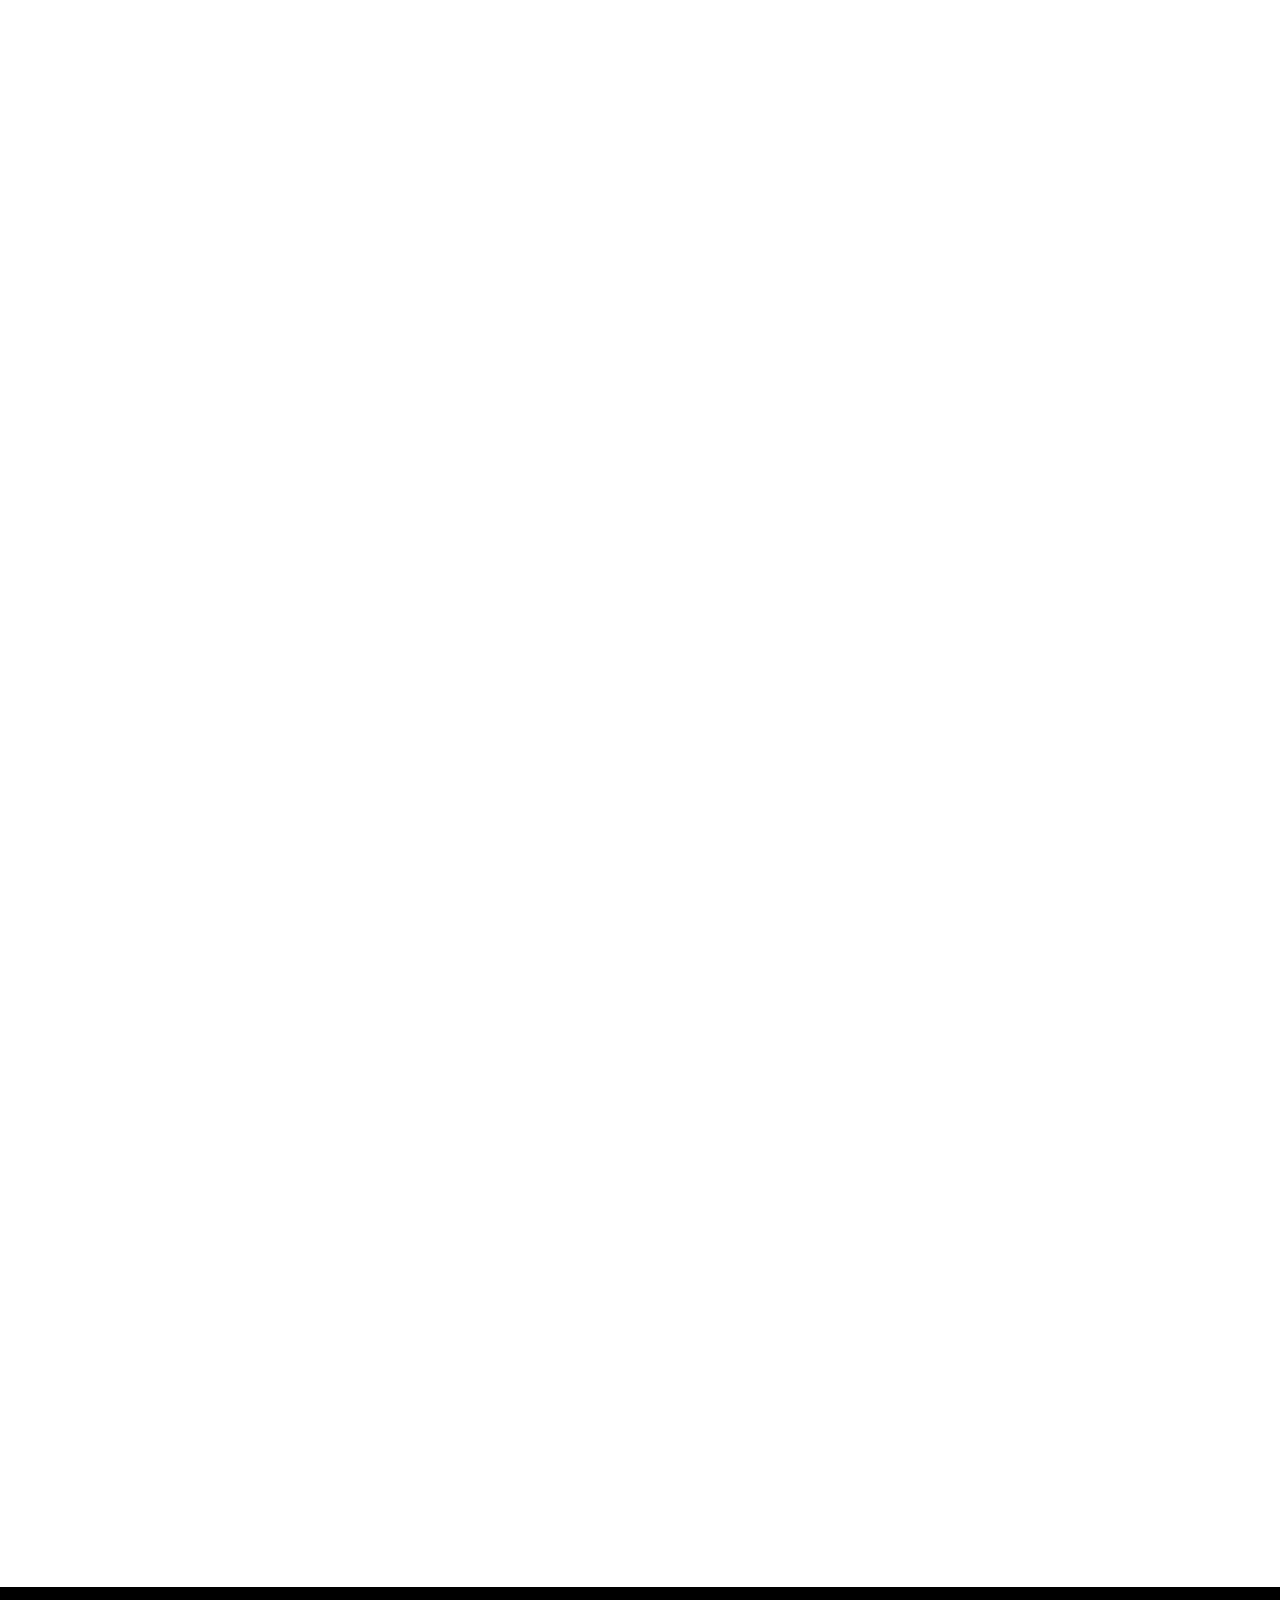
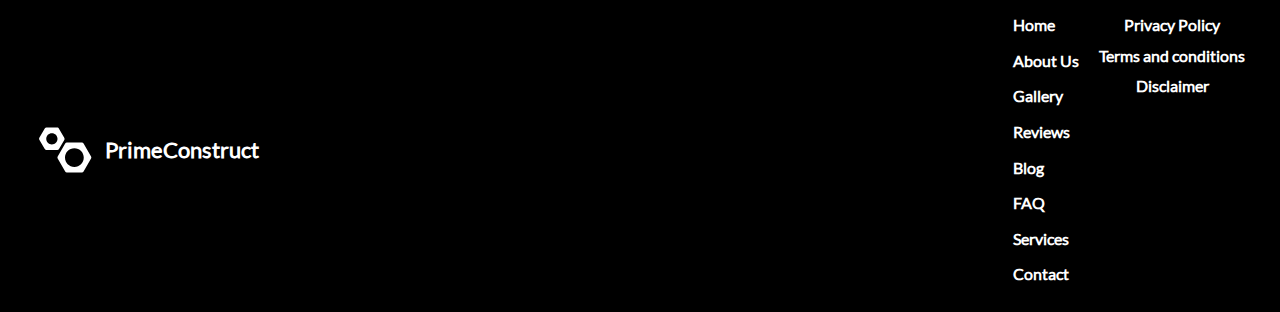
<file: services.html>
<!DOCTYPE html>
<html lang="en">

<head>
    <meta charset="UTF-8">
    <meta name="viewport" content="width=device-width, initial-scale=1.0">
    <title>PrimeConstruct | Shaping Cities, Building Dreams</title>
    <meta name="description"
        content="PrimeConstruct is dedicated to shaping cities and building dream spaces with high-quality construction services.">

    <link rel="stylesheet" href="css/style.css">
    <link rel="icon" type="image/x-icon" href="favicon.ico">
</head>

<body>
    <div class="wrapper">
        <div id="header-placeholder"></div>
        <main>
            <section class="services-baner section">
                <div class="services-baner__container">
                    <div class="services-baner__title">
                        <h1>
                            Comprehensive Construction Services Tailored to Your Needs
                        </h1>
                    </div>
                    <div class="services-baner__desc">
                        <p>
                            At PrimeConstruct, we bring your vision to life with a wide range of construction services,
                            from residential builds to large-scale commercial projects.
                        </p>
                    </div>
                    <div class="services-baner__btn">
                        <a href="contact.html">Contact Us</a>
                    </div>
                </div>
            </section>
            <section class="services section">
                <div class="services__container">
                    <div class="services__title">
                        <h2>Our Expert Construction Services</h2>
                    </div>
                    <div class="services__items">
                        <div class="service-item">
                            <div class="service-image">
                                <img src="assets/img/services1.jpeg" alt="Service Image">
                                <div class="overlay">
                                    <h3>Residential Construction</h3>
                                </div>
                            </div>
                        </div>
                        <div class="service-item">
                            <div class="service-image">
                                <img src="assets/img/services2.jpeg" alt="Service Image">
                                <div class="overlay">
                                    <h3>Commercial Projects</h3>
                                </div>
                            </div>
                        </div>
                        <div class="service-item">
                            <div class="service-image">
                                <img src="assets/img/services3.jpeg" alt="Service Image">
                                <div class="overlay">
                                    <h3>Renovations & Remodeling</h3>
                                </div>
                            </div>
                        </div>
                        <div class="service-item">
                            <div class="service-image">
                                <img src="assets/img/services4.jpeg" alt="Service Image">
                                <div class="overlay">
                                    <h3>Project Management</h3>
                                </div>
                            </div>
                        </div>
                    </div>
                </div>
            </section>
            <section class="services-info section">
                <div class="services-info__container">
                    <div class="services-info__left">
                        <div class="services-info__title">
                            <h2>
                                Expert Solutions for Every Construction Challenge
                            </h2>
                        </div>
                        <div class="services-info__desc">
                            <p>PrimeConstruct offers a full spectrum of construction services designed to meet the
                                unique demands of each project. From groundbreaking new developments to meticulous
                                renovations, we apply our expertise and innovative techniques to ensure every project is
                                completed to the highest standard. Our residential construction services focus on
                                creating homes that combine beauty and functionality, while our commercial projects
                                transform spaces into dynamic environments that reflect your business goals.
                            </p>
                            <br>
                            <p>In addition to new builds, we specialize in renovations and remodeling, giving outdated
                                spaces a fresh, modern appeal. Our dedicated project management team ensures that every
                                phase of construction runs smoothly, with transparent communication and strict adherence
                                to timelines and budgets. No matter the size or complexity of the project, our
                                commitment to excellence and client satisfaction is unwavering.</p>
                        </div>
                    </div>
                    <div class="services-info__right">
                        <div class="services-info__img">
                            <img src="assets/img/servicesInfo.jpeg" alt="services-info">
                        </div>
                    </div>
                </div>
            </section>
        </main>
        <div id="footer-placeholder"></div>
    </div>
    <script src="js/header.js"></script>
    <script src="js/footer.js"></script>
    <script src="js/smooth.js"></script>
</body>

</html>
</file>
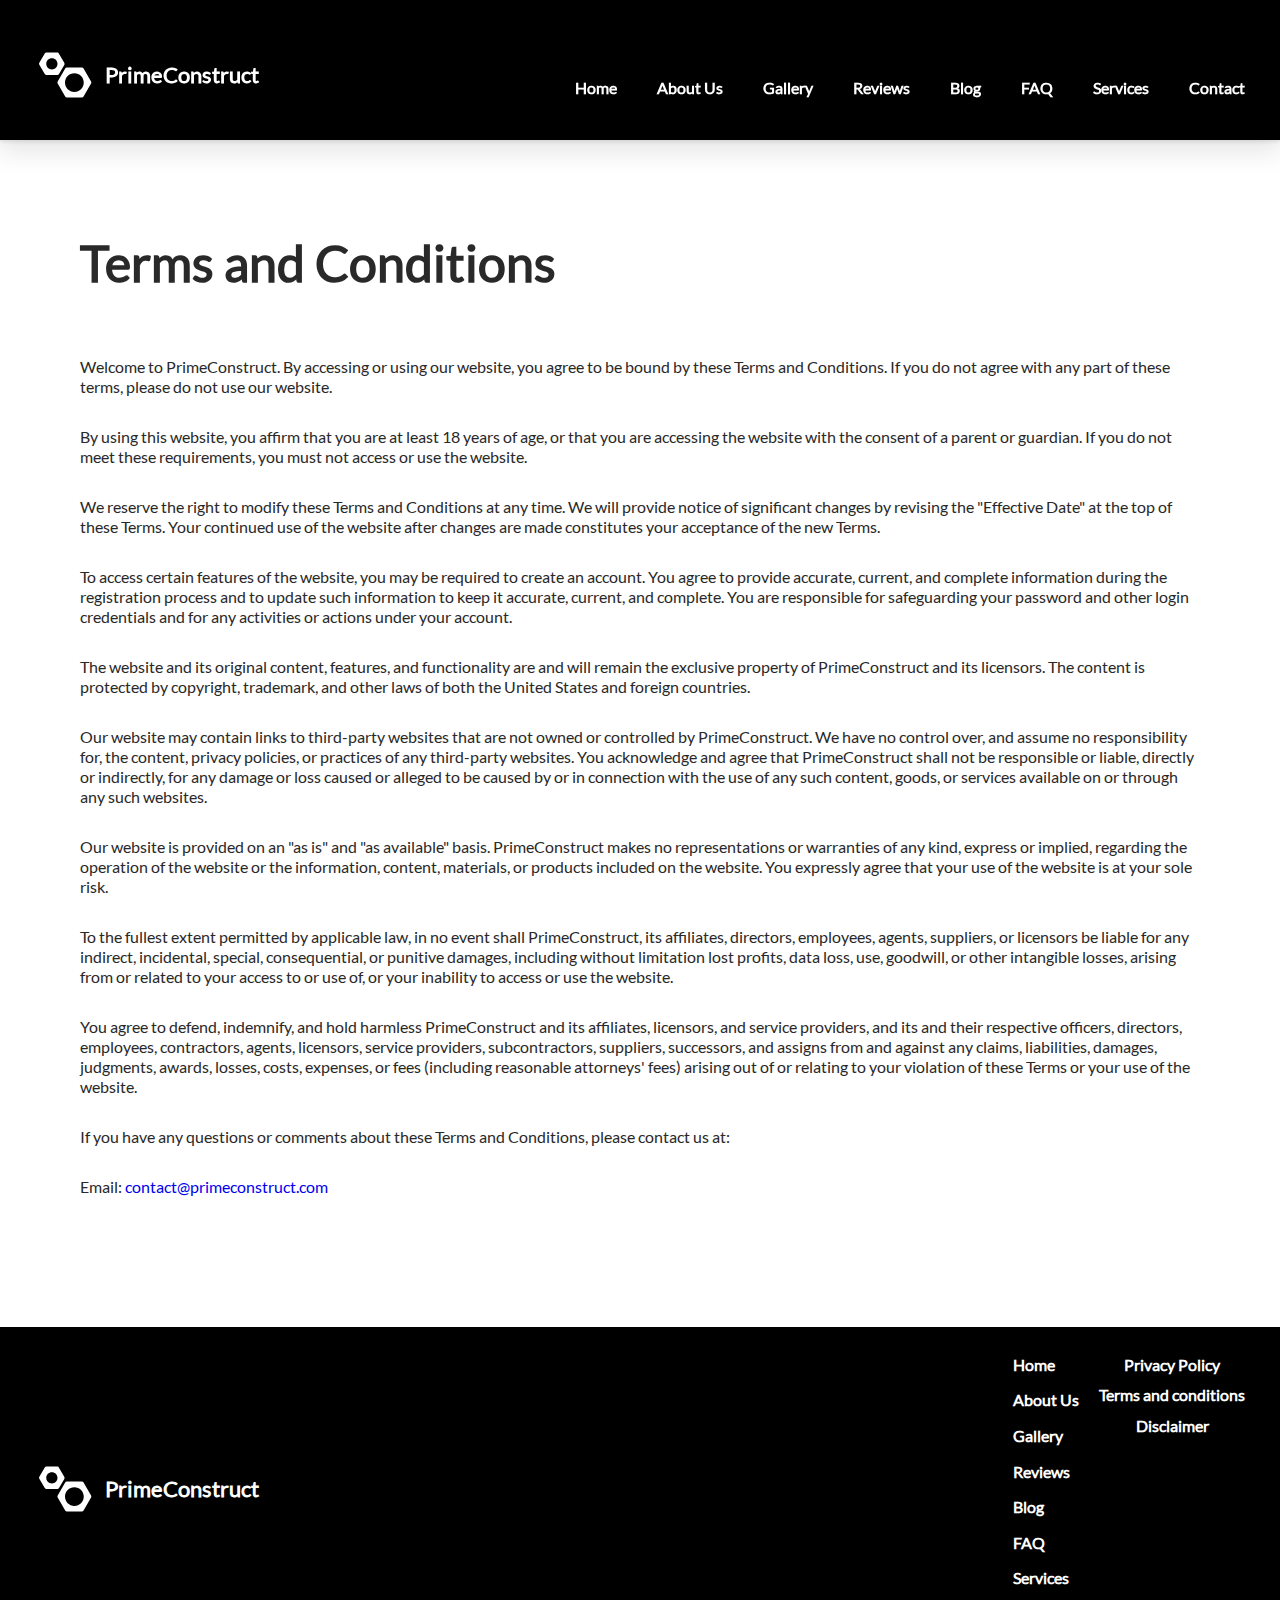
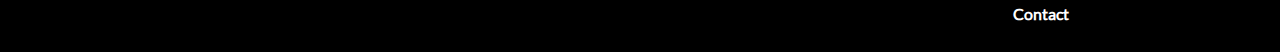
<file: terms-conditions.html>
<!DOCTYPE html>
<html lang="en">

<head>
    <meta charset="UTF-8">
    <meta name="viewport" content="width=device-width, initial-scale=1.0">
    <title>PrimeConstruct - Reliable Construction Services You Can Count On</title>
    <meta name="description"
        content="PrimeConstruct offers dependable construction services, ensuring your project is completed on time and on budget.">

    <link rel="stylesheet" href="css/style.css">
    <link rel="icon" type="image/x-icon" href="favicon.ico">
</head>

<body>
    <div class="wrapper">
        <div id="header-placeholder"></div>
        <main>
            <section class="terms section">
                <div class="terms__container">
                    <h1>Terms and Conditions</h1>

                    <p>Welcome to PrimeConstruct. By accessing or using our website, you agree to be bound by these
                        Terms and Conditions. If you do not agree with any part of these terms, please do not use our
                        website.</p>

                    <p>By using this website, you affirm that you are at least 18 years of age, or that you are
                        accessing the website with the consent of a parent or guardian. If you do not meet these
                        requirements, you must not access or use the website.</p>

                    <p>We reserve the right to modify these Terms and Conditions at any time. We will provide notice of
                        significant changes by revising the "Effective Date" at the top of these Terms. Your continued
                        use of the website after changes are made constitutes your acceptance of the new Terms.</p>

                    <p>To access certain features of the website, you may be required to create an account. You agree to
                        provide accurate, current, and complete information during the registration process and to
                        update such information to keep it accurate, current, and complete. You are responsible for
                        safeguarding your password and other login credentials and for any activities or actions under
                        your account.</p>

                    <p>The website and its original content, features, and functionality are and will remain the
                        exclusive property of PrimeConstruct and its licensors. The content is protected by copyright,
                        trademark, and other laws of both the United States and foreign countries.</p>

                    <p>Our website may contain links to third-party websites that are not owned or controlled by
                        PrimeConstruct. We have no control over, and assume no responsibility for, the content, privacy
                        policies, or practices of any third-party websites. You acknowledge and agree that
                        PrimeConstruct shall not be responsible or liable, directly or indirectly, for any damage or
                        loss caused or alleged to be caused by or in connection with the use of any such content, goods,
                        or services available on or through any such websites.</p>

                    <p>Our website is provided on an "as is" and "as available" basis. PrimeConstruct makes no
                        representations or warranties of any kind, express or implied, regarding the operation of the
                        website or the information, content, materials, or products included on the website. You
                        expressly agree that your use of the website is at your sole risk.</p>

                    <p>To the fullest extent permitted by applicable law, in no event shall PrimeConstruct, its
                        affiliates, directors, employees, agents, suppliers, or licensors be liable for any indirect,
                        incidental, special, consequential, or punitive damages, including without limitation lost
                        profits, data loss, use, goodwill, or other intangible losses, arising from or related to your
                        access to or use of, or your inability to access or use the website.</p>

                    <p>You agree to defend, indemnify, and hold harmless PrimeConstruct and its affiliates, licensors,
                        and service providers, and its and their respective officers, directors, employees, contractors,
                        agents, licensors, service providers, subcontractors, suppliers, successors, and assigns from
                        and against any claims, liabilities, damages, judgments, awards, losses, costs, expenses, or
                        fees (including reasonable attorneys' fees) arising out of or relating to your violation of
                        these Terms or your use of the website.</p>

    

                    <p>If you have any questions or comments about these Terms and Conditions, please contact us at:</p>
                    <p>Email: <a href="mailto:contact@primeconstruct.com">contact@primeconstruct.com</a></p>
                </div>
            </section>
        </main>
        <div id="footer-placeholder"></div>
    </div>
    <script src="js/header.js"></script>
    <script src="js/footer.js"></script>
    <script src="js/smooth.js"></script>
</body>

</html>
</file>
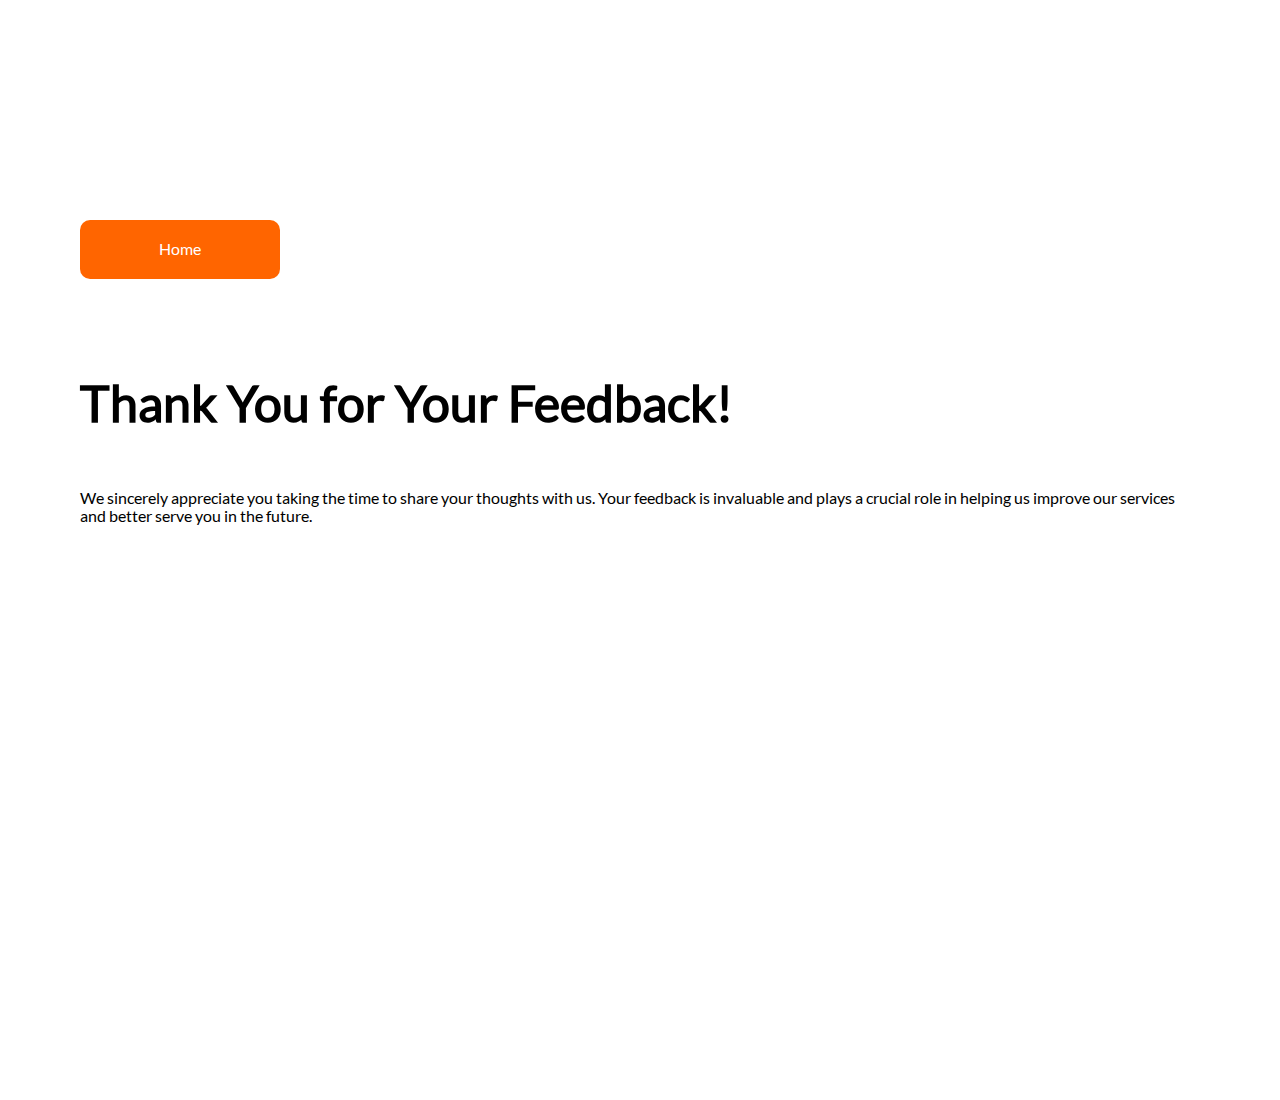
<file: thanks.html>
<!DOCTYPE html>
<html lang="en">

<head>
    <meta charset="UTF-8">
    <meta name="viewport" content="width=device-width, initial-scale=1.0">
    <title>PrimeConstruct | Crafting Beautiful and Durable Spaces</title>
    <meta name="description"
        content="PrimeConstruct specializes in building beautiful and durable spaces, combining quality materials with expert craftsmanship.">

    <link rel="stylesheet" href="css/style.css">
    <link rel="icon" type="image/x-icon" href="favicon.ico">
</head>

<body>
    <div class="wrapper">

        <main>
            <section class="thanks section">
                <div class="thanks__container">
                    <a style="margin-bottom: 40px;" class="btnn" href="index.html">Home</a>
                    <h1>Thank You for Your Feedback!</h1>
                    <p>We sincerely appreciate you taking the time to share your thoughts with us. Your feedback is
                        invaluable and plays a crucial role in helping us improve our services and better serve you in
                        the future.</p>
                </div>
            </section>
        </main>

    </div>
    <script src="js/smooth.js"></script>
</body>

</html>
</file>
<file: css/style.css>
@import url('normalize.css');
@import url('header.css');
@import url('footer.css');
@import url('baner.css');
@import url('info.css');
@import url('statistic.css');
@import url('consultation.css');
@import url('about.css');
@import url('about-info.css');
@import url('team.css');
@import url('subscribe.css');
@import url('gallery-baner.css');
@import url('slider.css');
@import url('advantages.css');
@import url('gallery-info.css');
@import url('reviews.css');
@import url('reviews-baner.css');
@import url('reviews-info.css');
@import url('blog-baner.css');
@import url('blog.css');
@import url('faq-baner.css');
@import url('faq.css');
@import url('faq-info.css');
@import url('services.css');
@import url('services-baner.css');
@import url('services-info.css');
@import url('feedback.css');
@import url('thanks.css');
@import url('privacy.css');
@import url('terms.css');
@import url('disclaimer.css');


@font-face {
    font-family: "Lato";
    src: url('../assets/font/Lato-Regular.ttf') format('truetype');
    font-weight: normal;
    font-style: normal;
}

* {
    margin: 0;
    padding: 0;
    box-sizing: border-box;
    scroll-behavior: smooth;
  }

  body {
    font-family: "Lato", sans-serif;
    overflow-x: hidden;
  }

  .wrapper {
    max-width: 1200px;
    margin: 0 auto;
}

.section {
  opacity: 0;
  transform: translateY(20px);
  transition: opacity 1s ease-out, transform 1s ease-out;
}

.section.visible {
  opacity: 1;
  transform: translateY(0);
}


h2 {
  font-size: 46px;
  font-weight: 600;
  line-height: 59.8px;
  @media screen and (max-width: 574px) {
      font-size: 30px;
      line-height: 35px;
  }
}

.catalog-slider {
  margin-top: 120px;
  width: 100%; 
  height: 600px; 
  border: none; 
  border-radius: 10px; 
  overflow: hidden; 
  display: block;
  margin-left: auto; 
  margin-right: auto; 
}
</file>
